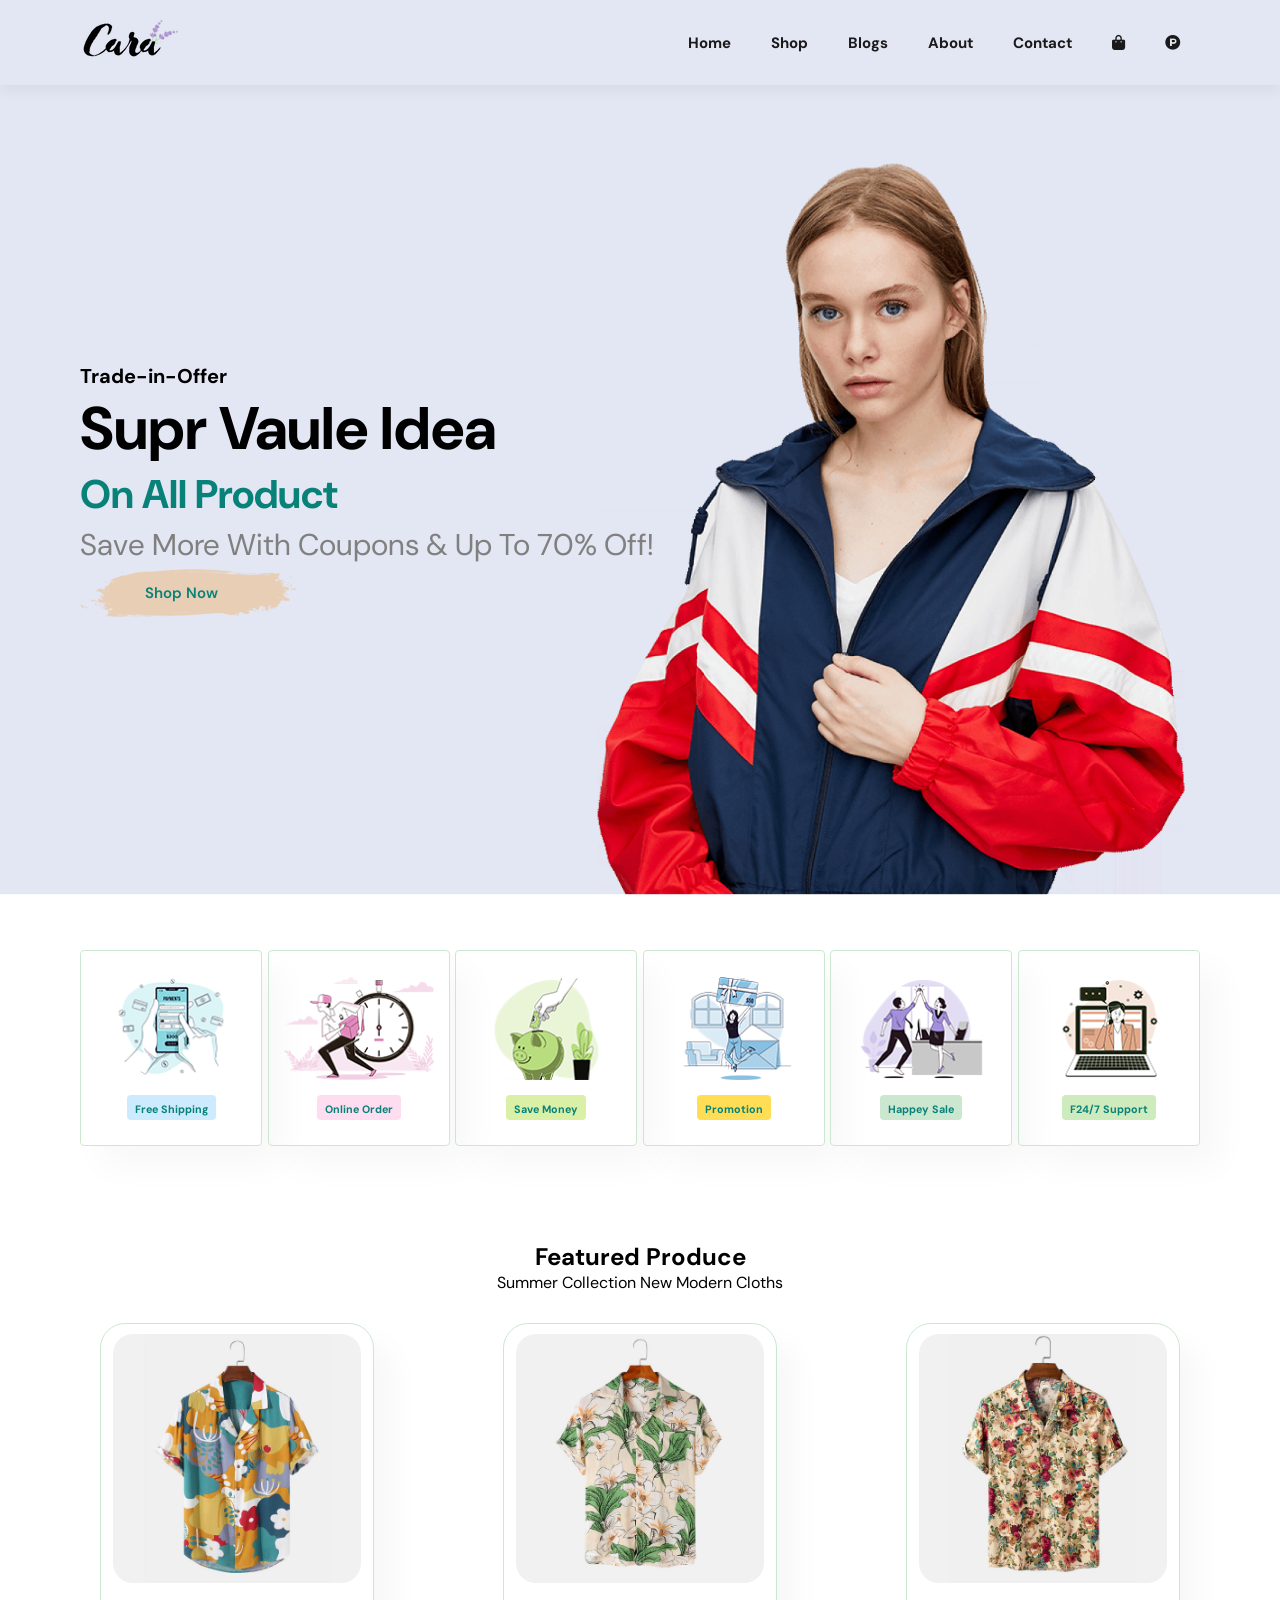
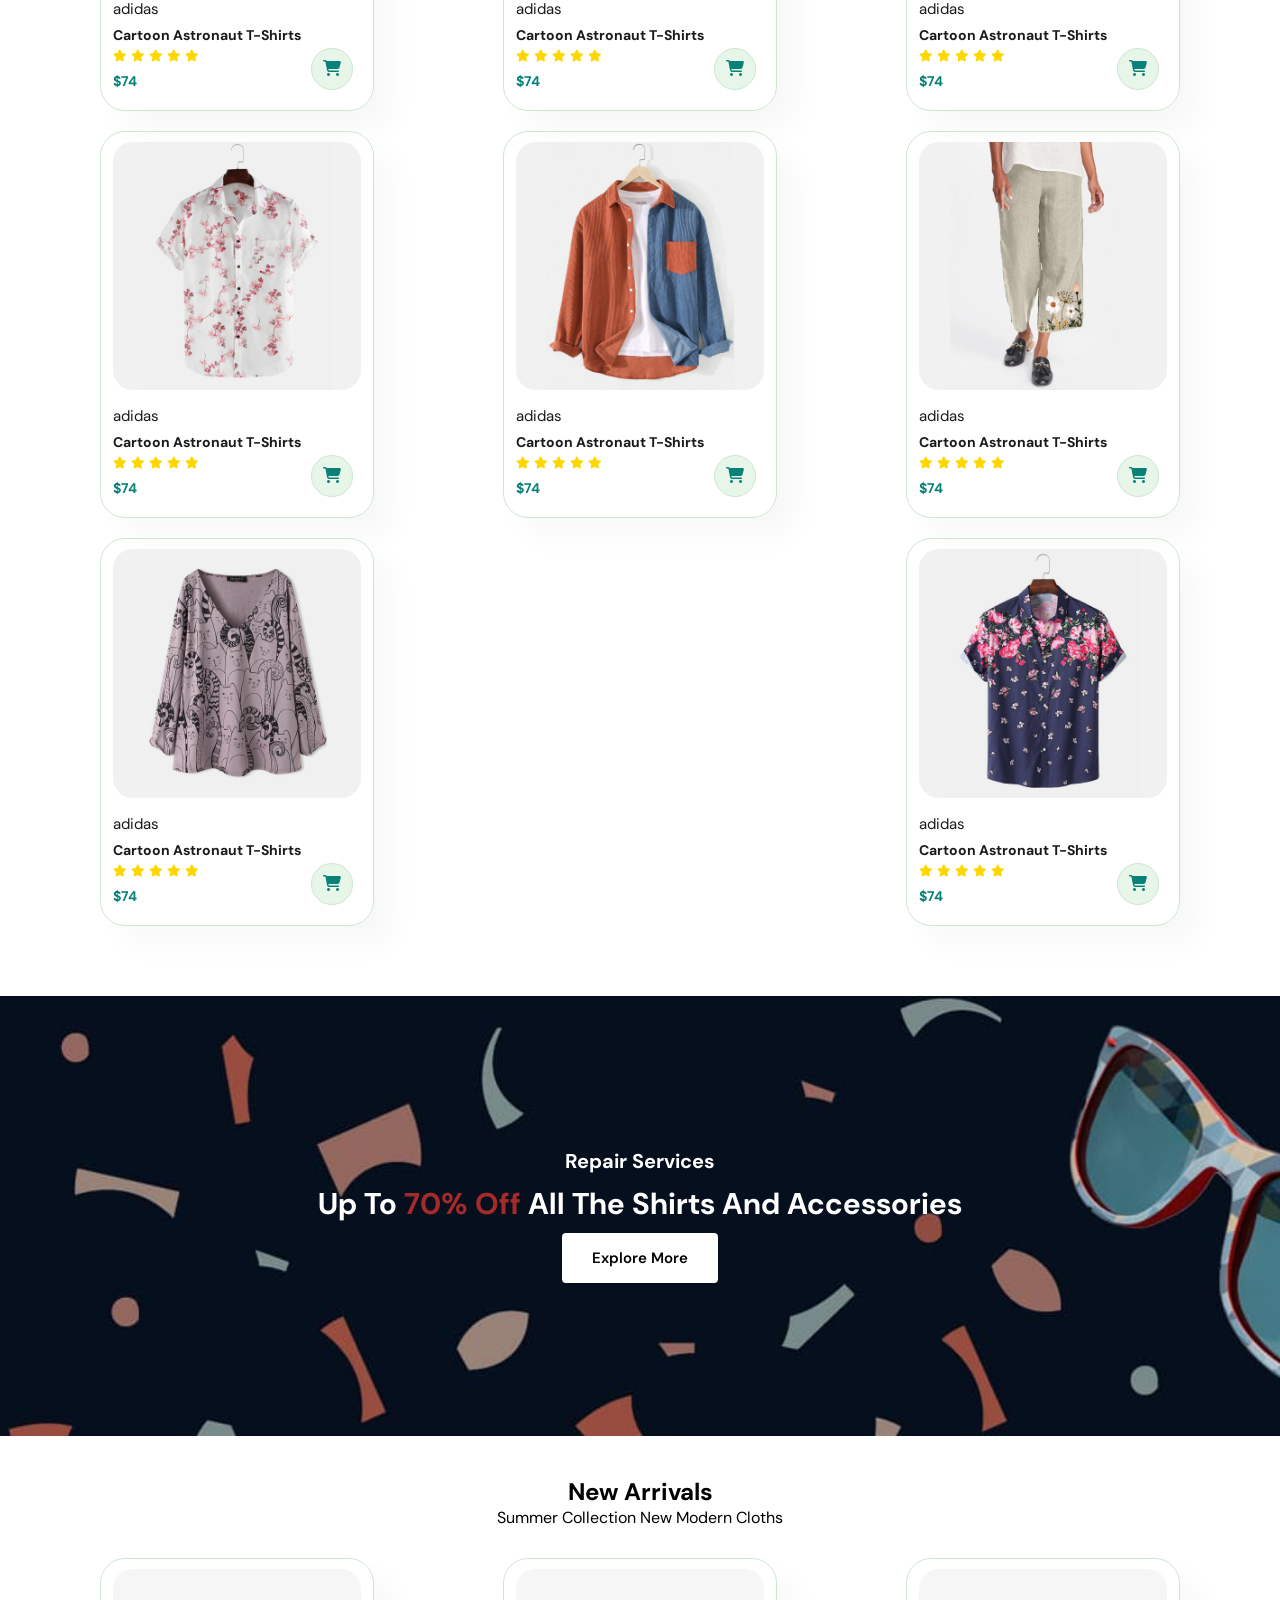
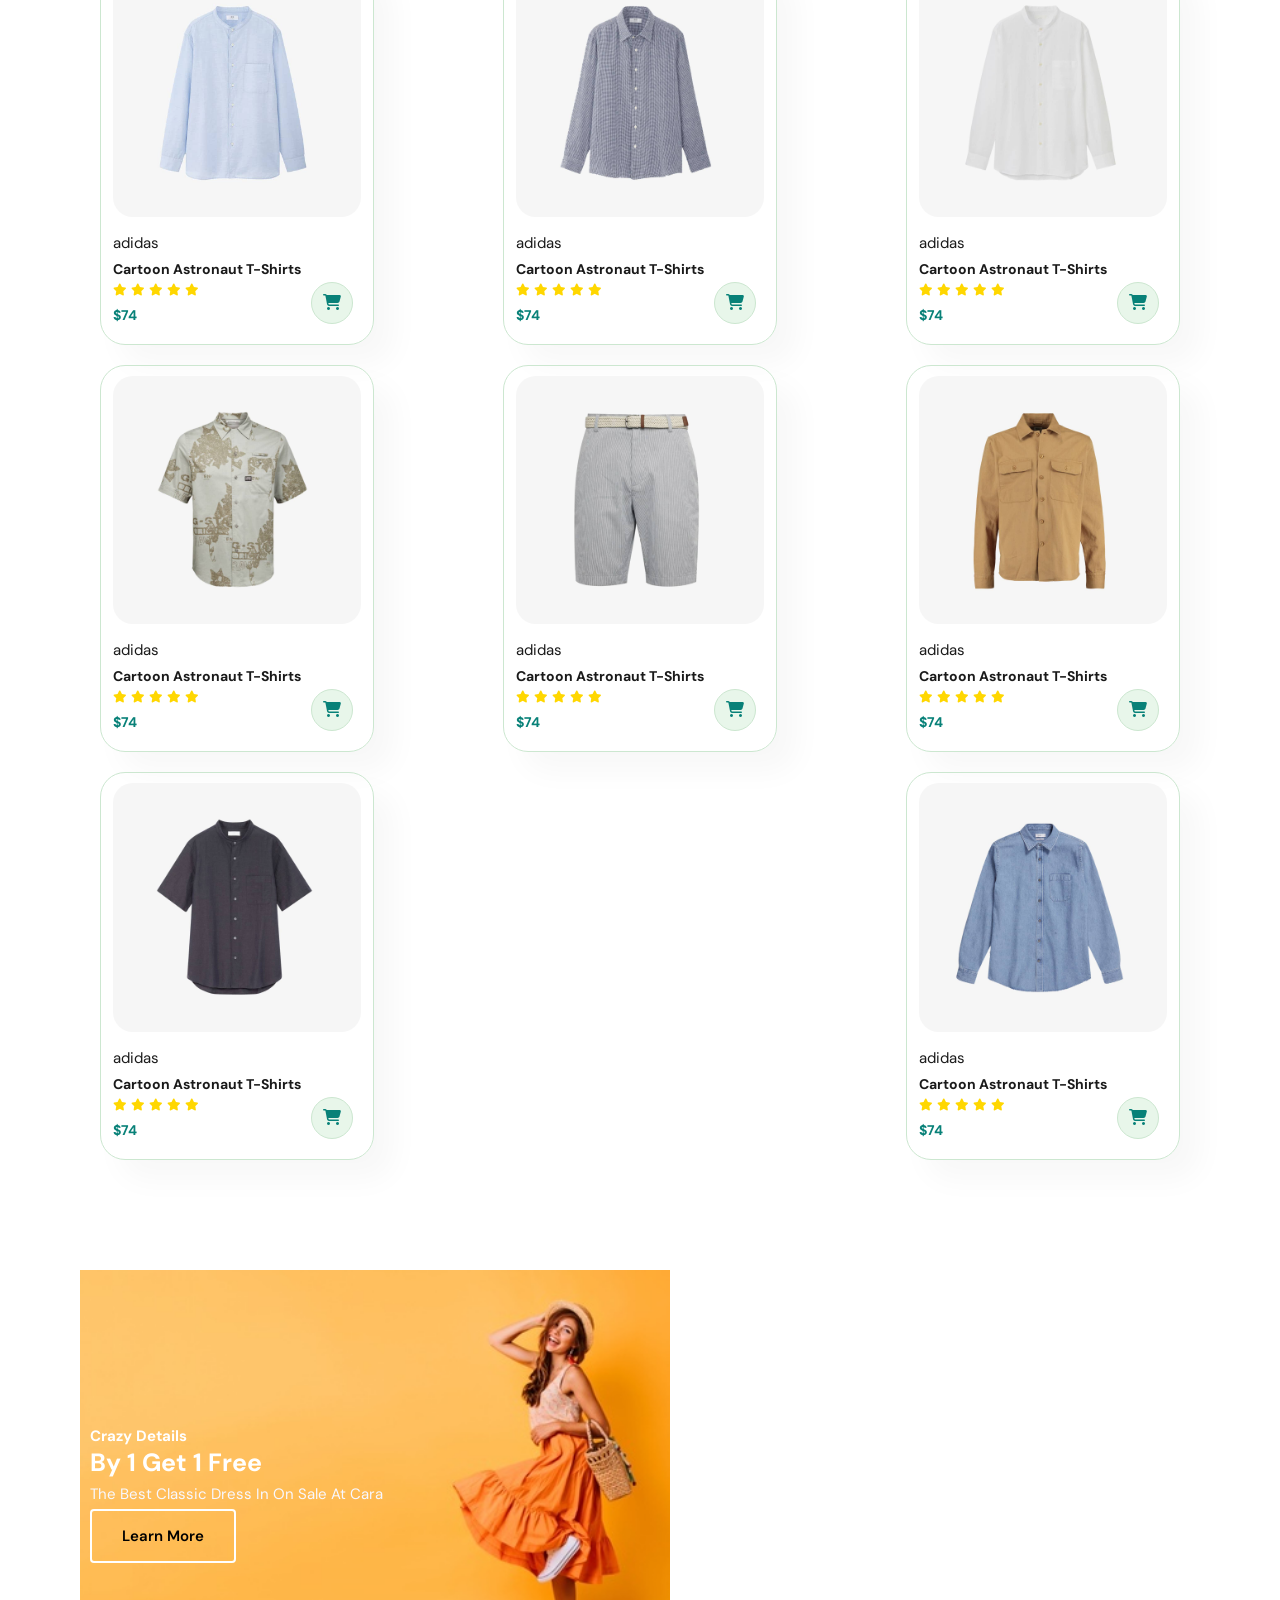
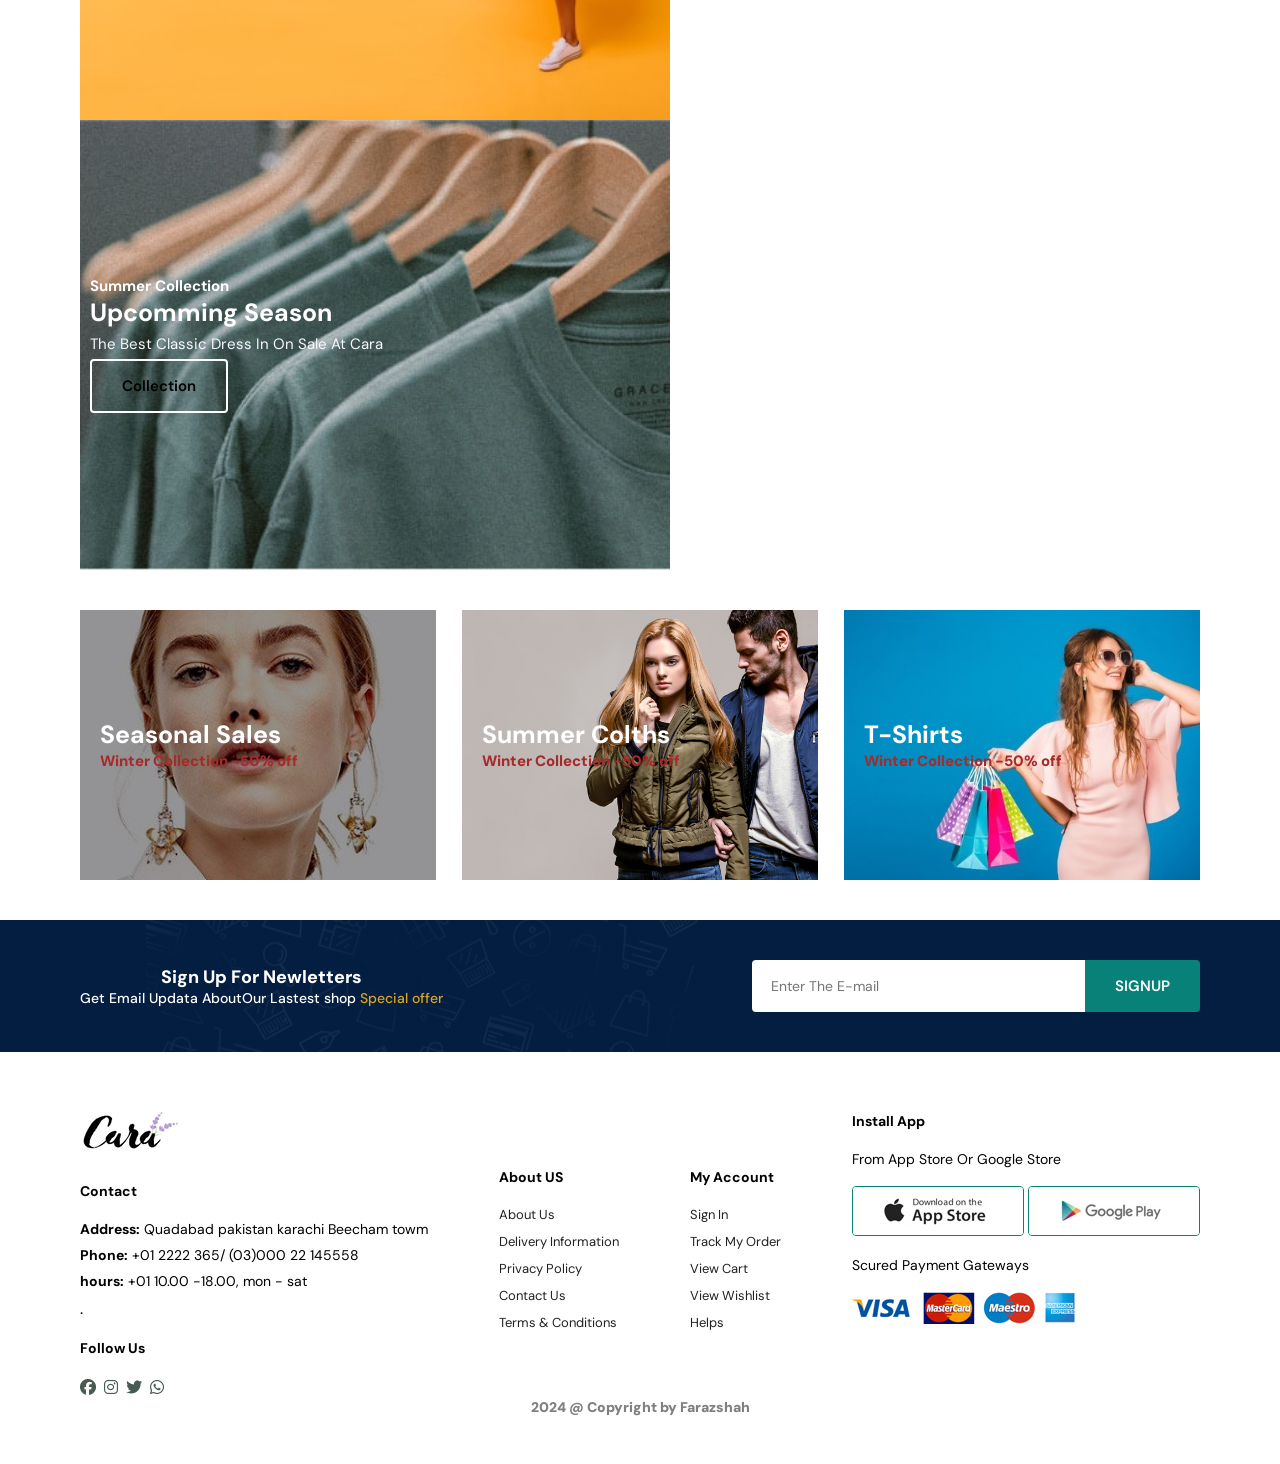
<file: index.html>
<!DOCTYPE html>
<html lang="en">
<head>
    <meta charset="UTF-8">
    <meta http-equiv="X-UA-Compatible" content="IE=edge">
    <meta name="viewport" content="width=device-width, initial-scale=1.0">
    <title>Ecommerce Website</title>
    <link rel="stylesheet" href="https://cdnjs.cloudflare.com/ajax/libs/font-awesome/6.4.0/css/all.min.css"
    integrity="sha512-iecdLmaskl7CVkqkXNQ/ZH/XLlvWZOJyj7Yy7tcenmpD1ypASozpmT/E0iPtmFIB46ZmdtAc9eNBvH0H/ZpiBw=="
    crossorigin="anonymous" referrerpolicy="no-referrer" />
    <link rel="stylesheet" href="style.css">
    <link rel="preconnect" href="https://fonts.googleapis.com">
<link rel="preconnect" href="https://fonts.gstatic.com" crossorigin>
<link href="https://fonts.googleapis.com/css2?family=DM+Sans:ital,opsz,wght@0,9..40,100..1000;1,9..40,100..1000&family=Poppins:ital,wght@0,100;0,200;0,300;0,400;0,500;0,600;0,700;0,800;0,900;1,100;1,200;1,300;1,400;1,500;1,600;1,700;1,800;1,900&display=swap" rel="stylesheet">
</head>
<body>
   
    <section class="header">
        <a href="#"><img src="img/logo.png" alt=""></a>
        <div>
            <ul  class="navbar">
                <li><a href="index.html">Home</a></li>
                <li><a href="shop.html">Shop</a></li>
                <li><a href="blog.html">Blogs</a></li>
                <li><a href="about.html">About</a></li>
                <li><a href="contact.html">Contact</a></li>
                <li><a href="wishlist.html"><i class="fa-solid fa-bag-shopping"></i></a></li>
                <li><a href="product.html"><i class="fa-brands fa-product-hunt"></i></a></li>
            </ul>
        </div>
    </section>



    <section class="hero">
        <div class="hero-part">
        <h4>Trade-in-Offer</h4>
        <h2>Supr Vaule Idea</h2>
        <h1>On All Product</h1>
        <p>Save More With Coupons & Up To 70% Off!</p>
        <button>Shop Now</button>
    </div>
    </section>

    <section class="feature section-p1">
        <div class="fe-box">
            <img src="img/features/f1.png" alt="">
            <h6>Free Shipping</h6>
        </div>
        <div class="fe-box">
            <img src="img/features/f2.png" alt="">
            <h6>Online Order</h6>
        </div>
        <div class="fe-box">
            <img src="img/features/f3.png" alt="">
            <h6>Save Money</h6>
        </div>
        <div class="fe-box">
            <img src="img/features/f4.png" alt="">
            <h6>Promotion</h6>
        </div>
        <div class="fe-box">
            <img src="img/features/f5.png" alt="">
            <h6>Happey Sale</h6>
        </div>
      
        <div class="fe-box">
            <img src="img/features/f6.png" alt="">
            <h6>F24/7 Support</h6>
        </div>
    </section>

    <section class="product-container section-p1">
        <h2>Featured Produce</h2>
        <p>Summer Collection  New Modern Cloths</p>
        <div class="product-cart-contanier">
            <div class="product-cart">
                <img src="img/products/f1.jpg" alt="">
                <div class="cart-des">
                    <span>adidas</span>
                    <h5>Cartoon Astronaut T-Shirts</h5>
                    <div class="cart-star">
                        <i class="fa-sharp-duotone fa-solid fa-star"></i>
                        <i class="fa-sharp-duotone fa-solid fa-star"></i>
                        <i class="fa-sharp-duotone fa-solid fa-star"></i>
                        <i class="fa-sharp-duotone fa-solid fa-star"></i>
                        <i class="fa-sharp-duotone fa-solid fa-star"></i>
                    </div>
                    <h4>$74</h4>
                </div>
                <a href="#" id="cart"><i class="fa-solid fa-cart-shopping "></i></i></i></a>
            </div>
        
     
            <div class="product-cart">
                <img src="img/products/f2.jpg" alt="">
                <div class="cart-des">
                    <span>adidas</span>
                    <h5>Cartoon Astronaut T-Shirts</h5>
                    <div class="cart-star">
                        <i class="fa-sharp-duotone fa-solid fa-star"></i>
                        <i class="fa-sharp-duotone fa-solid fa-star"></i>
                        <i class="fa-sharp-duotone fa-solid fa-star"></i>
                        <i class="fa-sharp-duotone fa-solid fa-star"></i>
                        <i class="fa-sharp-duotone fa-solid fa-star"></i>
                    </div>
                    <h4>$74</h4>
                </div>
                <a href="#" id="cart"><i class="fa-solid fa-cart-shopping "></i></i></i></a>
            </div>

            <div class="product-cart">
                <img src="img/products/f3.jpg" alt="">
                <div class="cart-des">
                    <span>adidas</span>
                    <h5>Cartoon Astronaut T-Shirts</h5>
                    <div class="cart-star">
                        <i class="fa-sharp-duotone fa-solid fa-star"></i>
                        <i class="fa-sharp-duotone fa-solid fa-star"></i>
                        <i class="fa-sharp-duotone fa-solid fa-star"></i>
                        <i class="fa-sharp-duotone fa-solid fa-star"></i>
                        <i class="fa-sharp-duotone fa-solid fa-star"></i>
                    </div>
                    <h4>$74</h4>
                </div>
                <a href="#" id="cart"><i class="fa-solid fa-cart-shopping "></i></i></i></a>
            </div>


      
            <div class="product-cart">
                <img src="img/products/f4.jpg" alt="">
                <div class="cart-des">
                    <span>adidas</span>
                    <h5>Cartoon Astronaut T-Shirts</h5>
                    <div class="cart-star">
                        <i class="fa-sharp-duotone fa-solid fa-star"></i>
                        <i class="fa-sharp-duotone fa-solid fa-star"></i>
                        <i class="fa-sharp-duotone fa-solid fa-star"></i>
                        <i class="fa-sharp-duotone fa-solid fa-star"></i>
                        <i class="fa-sharp-duotone fa-solid fa-star"></i>
                    </div>
                    <h4>$74</h4>
                </div>
                <a href="#" id="cart"><i class="fa-solid fa-cart-shopping "></i></i></i></a>
            </div>


      
            <div class="product-cart">
                <img src="img/products/f6.jpg" alt="">
                <div class="cart-des">
                    <span>adidas</span>
                    <h5>Cartoon Astronaut T-Shirts</h5>
                    <div class="cart-star">
                        <i class="fa-sharp-duotone fa-solid fa-star"></i>
                        <i class="fa-sharp-duotone fa-solid fa-star"></i>
                        <i class="fa-sharp-duotone fa-solid fa-star"></i>
                        <i class="fa-sharp-duotone fa-solid fa-star"></i>
                        <i class="fa-sharp-duotone fa-solid fa-star"></i>
                    </div>
                    <h4>$74</h4>
                </div>
                <a href="#" id="cart"><i class="fa-solid fa-cart-shopping "></i></i></i></a>
            </div>


      
            <div class="product-cart">
                <img src="img/products/f7.jpg" alt="">
                <div class="cart-des">
                    <span>adidas</span>
                    <h5>Cartoon Astronaut T-Shirts</h5>
                    <div class="cart-star">
                        <i class="fa-sharp-duotone fa-solid fa-star"></i>
                        <i class="fa-sharp-duotone fa-solid fa-star"></i>
                        <i class="fa-sharp-duotone fa-solid fa-star"></i>
                        <i class="fa-sharp-duotone fa-solid fa-star"></i>
                        <i class="fa-sharp-duotone fa-solid fa-star"></i>
                    </div>
                    <h4>$74</h4>
                </div>
                <a href="#" id="cart"><i class="fa-solid fa-cart-shopping "></i></i></i></a>
            </div>


  
            <div class="product-cart">
                <img src="img/products/f8.jpg" alt="">
                <div class="cart-des">
                    <span>adidas</span>
                    <h5>Cartoon Astronaut T-Shirts</h5>
                    <div class="cart-star">
                        <i class="fa-sharp-duotone fa-solid fa-star"></i>
                        <i class="fa-sharp-duotone fa-solid fa-star"></i>
                        <i class="fa-sharp-duotone fa-solid fa-star"></i>
                        <i class="fa-sharp-duotone fa-solid fa-star"></i>
                        <i class="fa-sharp-duotone fa-solid fa-star"></i>
                    </div>
                    <h4>$74</h4>
                </div>
                <a href="#" id="cart"><i class="fa-solid fa-cart-shopping "></i></i></i></a>
            </div>


      
            <div class="product-cart">
                <img src="img/products/f5.jpg" alt="">
                <div class="cart-des">
                    <span>adidas</span>
                    <h5>Cartoon Astronaut T-Shirts</h5>
                    <div class="cart-star">
                        <i class="fa-sharp-duotone fa-solid fa-star"></i>
                        <i class="fa-sharp-duotone fa-solid fa-star"></i>
                        <i class="fa-sharp-duotone fa-solid fa-star"></i>
                        <i class="fa-sharp-duotone fa-solid fa-star"></i>
                        <i class="fa-sharp-duotone fa-solid fa-star"></i>
                    </div>
                    <h4>$74</h4>
                </div>
                <a href="#" id="cart"><i class="fa-solid fa-cart-shopping "></i></i></i></a>
            </div>
       
    </div>
</div>
    </section>

    <section class="banner section-m1">
        <h4>Repair Services</h4>
        <h2>Up To <span>70% Off</span> All The Shirts And Accessories</h2>
        <button>Explore More</button>
    </section>

    <section class="product-container section-p1">
            <h2>New Arrivals</h2>
            <p>Summer Collection  New Modern Cloths</p>
            <div class="product-cart-contanier">
                <div class="product-cart">
                    <img src="img/products/n1.jpg" alt="">
                    <div class="cart-des">
                        <span>adidas</span>
                        <h5>Cartoon Astronaut T-Shirts</h5>
                        <div class="cart-star">
                            <i class="fa-sharp-duotone fa-solid fa-star"></i>
                            <i class="fa-sharp-duotone fa-solid fa-star"></i>
                            <i class="fa-sharp-duotone fa-solid fa-star"></i>
                            <i class="fa-sharp-duotone fa-solid fa-star"></i>
                            <i class="fa-sharp-duotone fa-solid fa-star"></i>
                        </div>
                        <h4>$74</h4>
                    </div>
                    <a href="#" id="cart"><i class="fa-solid fa-cart-shopping "></i></i></i></a>
                </div>
            
         
                <div class="product-cart">
                    <img src="img/products/n2.jpg" alt="">
                    <div class="cart-des">
                        <span>adidas</span>
                        <h5>Cartoon Astronaut T-Shirts</h5>
                        <div class="cart-star">
                            <i class="fa-sharp-duotone fa-solid fa-star"></i>
                            <i class="fa-sharp-duotone fa-solid fa-star"></i>
                            <i class="fa-sharp-duotone fa-solid fa-star"></i>
                            <i class="fa-sharp-duotone fa-solid fa-star"></i>
                            <i class="fa-sharp-duotone fa-solid fa-star"></i>
                        </div>
                        <h4>$74</h4>
                    </div>
                    <a href="#" id="cart"><i class="fa-solid fa-cart-shopping "></i></i></i></a>
                </div>
    
                <div class="product-cart">
                    <img src="img/products/n3.jpg" alt="">
                    <div class="cart-des">
                        <span>adidas</span>
                        <h5>Cartoon Astronaut T-Shirts</h5>
                        <div class="cart-star">
                            <i class="fa-sharp-duotone fa-solid fa-star"></i>
                            <i class="fa-sharp-duotone fa-solid fa-star"></i>
                            <i class="fa-sharp-duotone fa-solid fa-star"></i>
                            <i class="fa-sharp-duotone fa-solid fa-star"></i>
                            <i class="fa-sharp-duotone fa-solid fa-star"></i>
                        </div>
                        <h4>$74</h4>
                    </div>
                    <a href="#" id="cart"><i class="fa-solid fa-cart-shopping "></i></i></i></a>
                </div>
    
    
          
                <div class="product-cart">
                    <img src="img/products/n4.jpg" alt="">
                    <div class="cart-des">
                        <span>adidas</span>
                        <h5>Cartoon Astronaut T-Shirts</h5>
                        <div class="cart-star">
                            <i class="fa-sharp-duotone fa-solid fa-star"></i>
                            <i class="fa-sharp-duotone fa-solid fa-star"></i>
                            <i class="fa-sharp-duotone fa-solid fa-star"></i>
                            <i class="fa-sharp-duotone fa-solid fa-star"></i>
                            <i class="fa-sharp-duotone fa-solid fa-star"></i>
                        </div>
                        <h4>$74</h4>
                    </div>
                    <a href="#" id="cart"><i class="fa-solid fa-cart-shopping "></i></i></i></a>
                </div>
    
    
          
                <div class="product-cart">
                    <img src="img/products/n6.jpg" alt="">
                    <div class="cart-des">
                        <span>adidas</span>
                        <h5>Cartoon Astronaut T-Shirts</h5>
                        <div class="cart-star">
                            <i class="fa-sharp-duotone fa-solid fa-star"></i>
                            <i class="fa-sharp-duotone fa-solid fa-star"></i>
                            <i class="fa-sharp-duotone fa-solid fa-star"></i>
                            <i class="fa-sharp-duotone fa-solid fa-star"></i>
                            <i class="fa-sharp-duotone fa-solid fa-star"></i>
                        </div>
                        <h4>$74</h4>
                    </div>
                    <a href="#" id="cart"><i class="fa-solid fa-cart-shopping "></i></i></i></a>
                </div>
    
    
          
                <div class="product-cart">
                    <img src="img/products/n7.jpg" alt="">
                    <div class="cart-des">
                        <span>adidas</span>
                        <h5>Cartoon Astronaut T-Shirts</h5>
                        <div class="cart-star">
                            <i class="fa-sharp-duotone fa-solid fa-star"></i>
                            <i class="fa-sharp-duotone fa-solid fa-star"></i>
                            <i class="fa-sharp-duotone fa-solid fa-star"></i>
                            <i class="fa-sharp-duotone fa-solid fa-star"></i>
                            <i class="fa-sharp-duotone fa-solid fa-star"></i>
                        </div>
                        <h4>$74</h4>
                    </div>
                    <a href="#" id="cart"><i class="fa-solid fa-cart-shopping "></i></i></i></a>
                </div>
    
    
      
                <div class="product-cart">
                    <img src="img/products/n8.jpg" alt="">
                    <div class="cart-des">
                        <span>adidas</span>
                        <h5>Cartoon Astronaut T-Shirts</h5>
                        <div class="cart-star">
                            <i class="fa-sharp-duotone fa-solid fa-star"></i>
                            <i class="fa-sharp-duotone fa-solid fa-star"></i>
                            <i class="fa-sharp-duotone fa-solid fa-star"></i>
                            <i class="fa-sharp-duotone fa-solid fa-star"></i>
                            <i class="fa-sharp-duotone fa-solid fa-star"></i>
                        </div>
                        <h4>$74</h4>
                    </div>
                    <a href="#" id="cart"><i class="fa-solid fa-cart-shopping "></i></i></i></a>
                </div>
    
    
          
                <div class="product-cart">
                    <img src="img/products/n5.jpg" alt="">
                    <div class="cart-des">
                        <span>adidas</span>
                        <h5>Cartoon Astronaut T-Shirts</h5>
                        <div class="cart-star">
                            <i class="fa-sharp-duotone fa-solid fa-star"></i>
                            <i class="fa-sharp-duotone fa-solid fa-star"></i>
                            <i class="fa-sharp-duotone fa-solid fa-star"></i>
                            <i class="fa-sharp-duotone fa-solid fa-star"></i>
                            <i class="fa-sharp-duotone fa-solid fa-star"></i>
                        </div>
                        <h4>$74</h4>
                    </div>
                    <a href="#" id="cart"><i class="fa-solid fa-cart-shopping "></i></i></i></a>
                </div>
           
        </div>
    </div>
    </section>

    <section class="sm-banner section-p1" >
        <div class="banner-box">
            <h4>Crazy Details</h4>
            <h2>By 1 Get 1 Free</h2>
            <span>The Best Classic  Dress In On Sale At Cara</span>
            <button>Learn More</button>
        </div>

        <div class="banner-box  banner-box2">
            <h4>Summer Collection</h4>
            <h2>Upcomming Season</h2>
            <span>The Best Classic  Dress In On Sale At Cara</span>
            <button>Collection</button>

        </div>
    </section>

    <section class="banner3" >
        <div class="banner-box">
            <h2>Seasonal Sales</h2>
            <h3>Winter Collection -50% off</h3>
        </div>
        <div class="banner-box banner-box2">
            <h2>Summer Colths</h2>
            <h3>Winter Collection -50% off</h3>
        </div>
        <div class="banner-box banner-box3">
            <h2>T-Shirts</h2>
            <h3>Winter Collection -50% off</h3>
        </div>
    </section>

    <section class="newsletter section-p1">
        <div class="newstext">
            <h4>Sign Up For Newletters</h4>
            <p>Get Email Updata AboutOur Lastest shop <span>Special offer</span></p>
        </div>
        <div class="sign">
            <input type="text" placeholder="Enter The E-mail">
            <button>SIGNUP</button>
        </div>
    </section>


    <footer class="section-p1">
        <div class="col">
            <img class="logo" src="img/logo.png" alt="">
            <h4>Contact</h4>
            <p><strong>Address:</strong> Quadabad pakistan karachi Beecham towm</p>
            <p><strong>Phone:</strong> +01 2222 365/ (03)000 22 145558</p>
            <p><strong>hours:</strong> +01  10.00 -18.00, mon - sat</p>.
            <div class="follow">
                <h4>Follow Us</h4>
                <div class="icon">
                    <i class="fa-brands fa-facebook"></i>
                    <i class="fa-brands fa-instagram"></i>
                    <i class="fa-brands fa-twitter"></i>
                    <i class="fa-brands fa-whatsapp"></i>
                </div>
            </div>
        </div>

        <div class="col">
            <h4>About US</h4>
        <a href="#">About Us</a>
        <a href="#">Delivery Information</a>
        <a href="#">Privacy Policy</a>
        <a href="#">Contact Us</a>
        <a href="#">Terms & Conditions</a>
        </div>

        <div class="col">
            <h4>My Account</h4>
        <a href="#">Sign In</a>
        <a href="#">Track My Order</a>
        <a href="#">View Cart</a>
        <a href="#">View Wishlist</a>
        <a href="#">Helps</a>
        </div>

        <div class="col-install">
            <h4>Install App</h4>
            <p>From App Store Or Google Store</p>
            <div class="row">
                <img src="img/pay/app.jpg" alt="">
                <img src="img/pay/play.jpg" alt="">
            </div>
            <p>Scured Payment Gateways</p>
            <img src="img/pay/pay.png" alt="">

        </div>
        <div class="copyright">
            <p>2024 @ Copyright by Farazshah</p>
        </div>
       
    </footer>

</body>
</html>
</file>
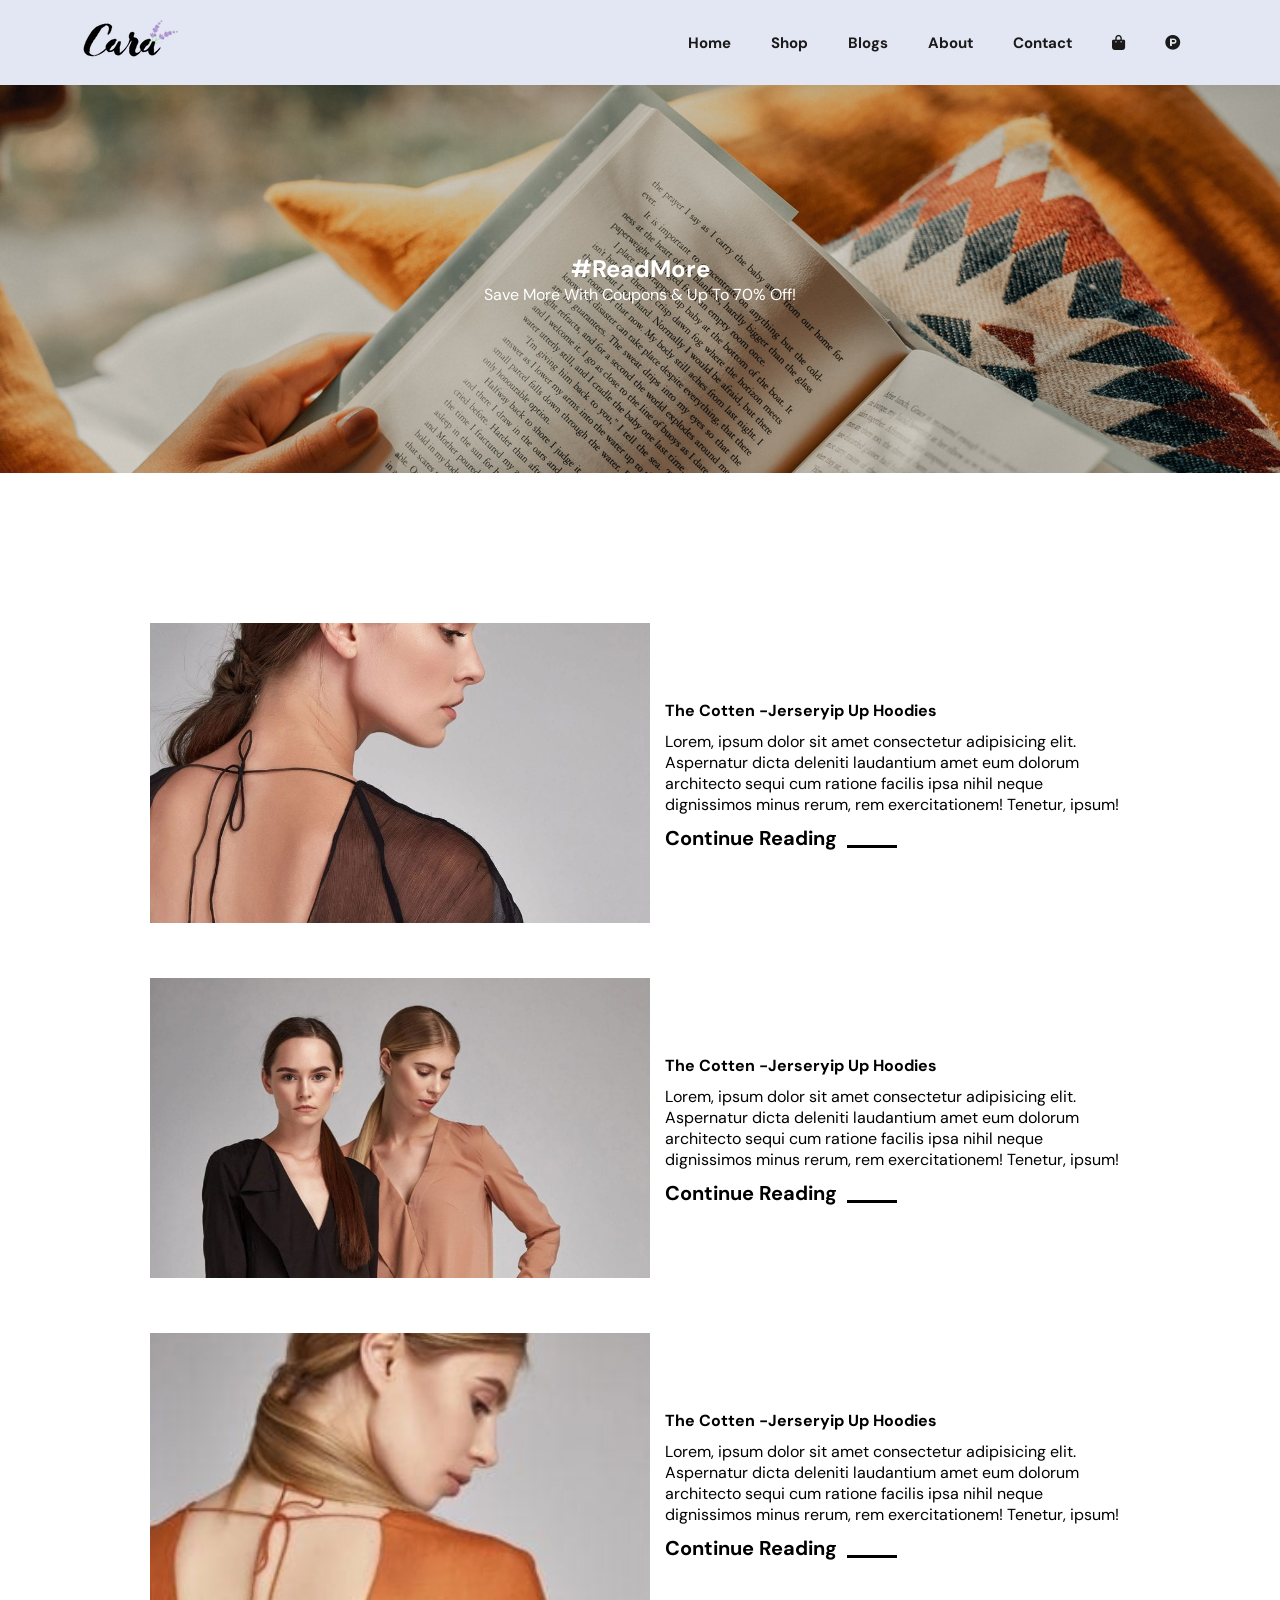
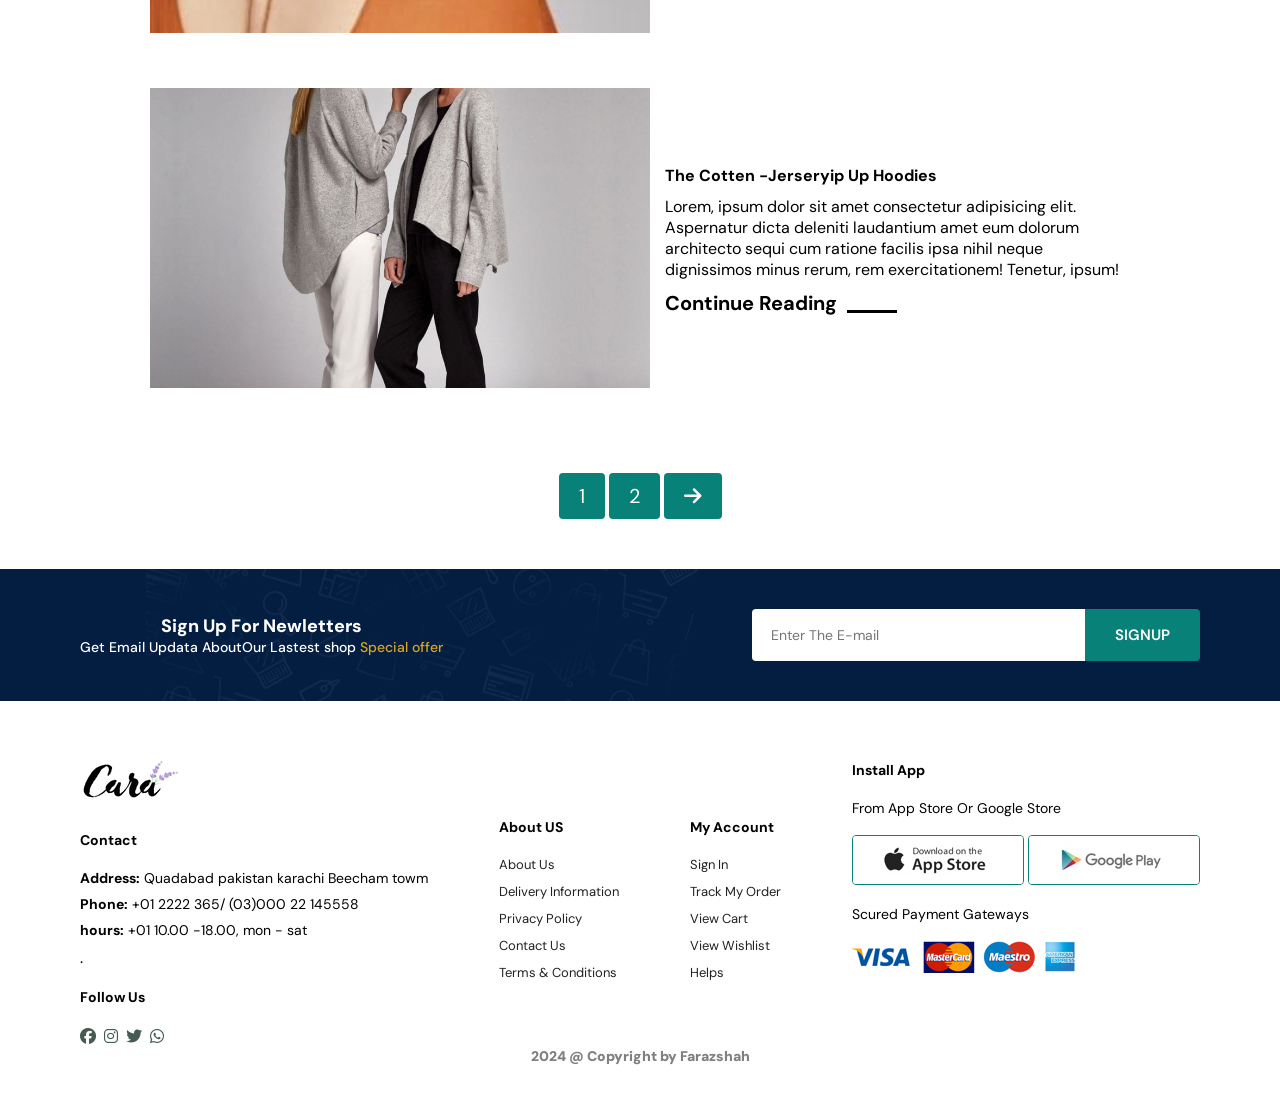
<file: blog.html>
<!DOCTYPE html>
<html lang="en">
<head>
    <meta charset="UTF-8">
    <meta http-equiv="X-UA-Compatible" content="IE=edge">
    <meta name="viewport" content="width=device-width, initial-scale=1.0">
    <title>Ecommerce Website</title>
    <link rel="stylesheet" href="https://cdnjs.cloudflare.com/ajax/libs/font-awesome/6.4.0/css/all.min.css"
    integrity="sha512-iecdLmaskl7CVkqkXNQ/ZH/XLlvWZOJyj7Yy7tcenmpD1ypASozpmT/E0iPtmFIB46ZmdtAc9eNBvH0H/ZpiBw=="
    crossorigin="anonymous" referrerpolicy="no-referrer" />
    <link rel="stylesheet" href="style.css">
    <link rel="preconnect" href="https://fonts.googleapis.com">
<link rel="preconnect" href="https://fonts.gstatic.com" crossorigin>
<link href="https://fonts.googleapis.com/css2?family=DM+Sans:ital,opsz,wght@0,9..40,100..1000;1,9..40,100..1000&family=Poppins:ital,wght@0,100;0,200;0,300;0,400;0,500;0,600;0,700;0,800;0,900;1,100;1,200;1,300;1,400;1,500;1,600;1,700;1,800;1,900&display=swap" rel="stylesheet">
</head>
<body>


    <section class="header">
        <a href="#"><img src="img/logo.png" alt=""></a>
        <div>
            <ul  class="navbar">
                <li><a href="index.html">Home</a></li>
                <li><a href="shop.html">Shop</a></li>
                <li><a href="blog.html">Blogs</a></li>
                <li><a href="about.html">About</a></li>
                <li><a href="contact.html">Contact</a></li>
                <li><a href="wishlist.html"><i class="fa-solid fa-bag-shopping"></i></a></li>
                <li><a href="product.html"><i class="fa-brands fa-product-hunt"></i></a></li>
            </ul>
        </div>
    </section>



    <section class="blog-hero">
        <div class="blog-hero-part">
        <h2>#ReadMore</h2>
        <p>Save More With Coupons & Up To 70% Off!</p>
    </div>
    </section>

  
<section class="blog" >
    <div class="blog-box">
        <div class="blog-img">
            <img src="img/blog/b1.jpg" alt="">
        </div>
        <div class="blog-details">
            <h4>The Cotten -Jerseryip Up Hoodies</h4>
            <p>Lorem, ipsum dolor sit amet consectetur adipisicing elit. Aspernatur dicta deleniti laudantium amet eum dolorum architecto sequi cum ratione facilis ipsa nihil neque dignissimos minus rerum, rem exercitationem! Tenetur, ipsum!</p>
            <a href="#">Continue Reading </a>
        </div>
        
    </div>

    <div class="blog-box">
        <div class="blog-img">
            <img src="img/blog/b2.jpg" alt="">
        </div>
        <div class="blog-details">
            <h4>The Cotten -Jerseryip Up Hoodies</h4>
            <p>Lorem, ipsum dolor sit amet consectetur adipisicing elit. Aspernatur dicta deleniti laudantium amet eum dolorum architecto sequi cum ratione facilis ipsa nihil neque dignissimos minus rerum, rem exercitationem! Tenetur, ipsum!</p>
            <a href="#">Continue Reading </a>
        </div>
        
    </div>

    <div class="blog-box">
        <div class="blog-img">
            <img src="img/blog/b7.jpg" alt="">
        </div>
        <div class="blog-details">
            <h4>The Cotten -Jerseryip Up Hoodies</h4>
            <p>Lorem, ipsum dolor sit amet consectetur adipisicing elit. Aspernatur dicta deleniti laudantium amet eum dolorum architecto sequi cum ratione facilis ipsa nihil neque dignissimos minus rerum, rem exercitationem! Tenetur, ipsum!</p>
            <a href="#">Continue Reading </a>
        </div>
        
    </div>

    <div class="blog-box">
        <div class="blog-img">
            <img src="img/blog/b4.jpg" alt="">
        </div>
        <div class="blog-details">
            <h4>The Cotten -Jerseryip Up Hoodies</h4>
            <p>Lorem, ipsum dolor sit amet consectetur adipisicing elit. Aspernatur dicta deleniti laudantium amet eum dolorum architecto sequi cum ratione facilis ipsa nihil neque dignissimos minus rerum, rem exercitationem! Tenetur, ipsum!</p>
            <a href="#">Continue Reading </a>
        </div>
        
    </div>
</section>


   


    <section class="shop-pagination  section-p1">
        <a href="#">1</a>
        <a href="#">2</a>
        <a href="#"><i class="fa-solid fa-arrow-right"></i></a>
    </section>

    <section class="newsletter section-p1">
        <div class="newstext">
            <h4>Sign Up For Newletters</h4>
            <p>Get Email Updata AboutOur Lastest shop <span>Special offer</span></p>
        </div>
        <div class="sign">
            <input type="text" placeholder="Enter The E-mail">
            <button>SIGNUP</button>
        </div>
    </section>


    <footer class="section-p1">
        <div class="col">
            <img class="logo" src="img/logo.png" alt="">
            <h4>Contact</h4>
            <p><strong>Address:</strong> Quadabad pakistan karachi Beecham towm</p>
            <p><strong>Phone:</strong> +01 2222 365/ (03)000 22 145558</p>
            <p><strong>hours:</strong> +01  10.00 -18.00, mon - sat</p>.
            <div class="follow">
                <h4>Follow Us</h4>
                <div class="icon">
                    <i class="fa-brands fa-facebook"></i>
                    <i class="fa-brands fa-instagram"></i>
                    <i class="fa-brands fa-twitter"></i>
                    <i class="fa-brands fa-whatsapp"></i>
                </div>
            </div>
        </div>

        <div class="col">
            <h4>About US</h4>
        <a href="#">About Us</a>
        <a href="#">Delivery Information</a>
        <a href="#">Privacy Policy</a>
        <a href="#">Contact Us</a>
        <a href="#">Terms & Conditions</a>
        </div>

        <div class="col">
            <h4>My Account</h4>
        <a href="#">Sign In</a>
        <a href="#">Track My Order</a>
        <a href="#">View Cart</a>
        <a href="#">View Wishlist</a>
        <a href="#">Helps</a>
        </div>

        <div class="col-install">
            <h4>Install App</h4>
            <p>From App Store Or Google Store</p>
            <div class="row">
                <img src="img/pay/app.jpg" alt="">
                <img src="img/pay/play.jpg" alt="">
            </div>
            <p>Scured Payment Gateways</p>
            <img src="img/pay/pay.png" alt="">

        </div>
        <div class="copyright">
            <p>2024 @ Copyright by Farazshah</p>
        </div>
       
    </footer>

</body>
</html>
</file>
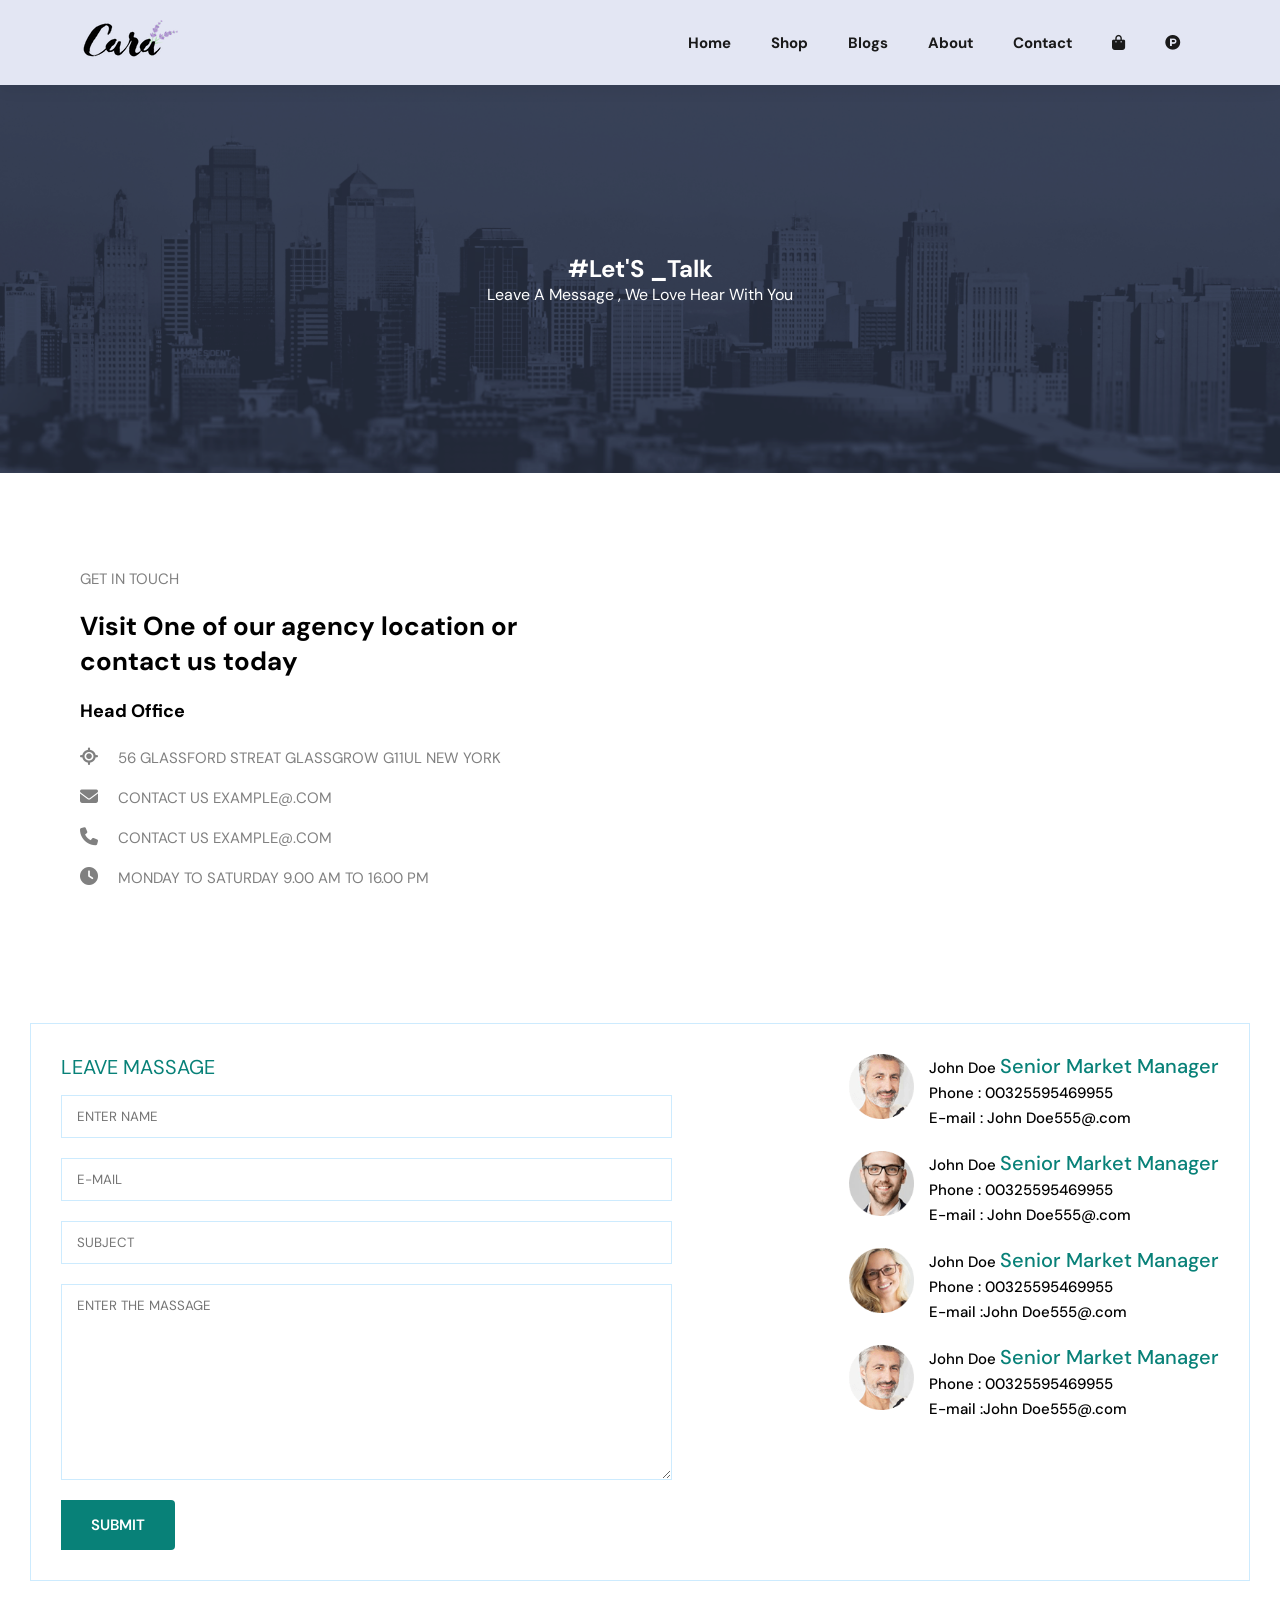
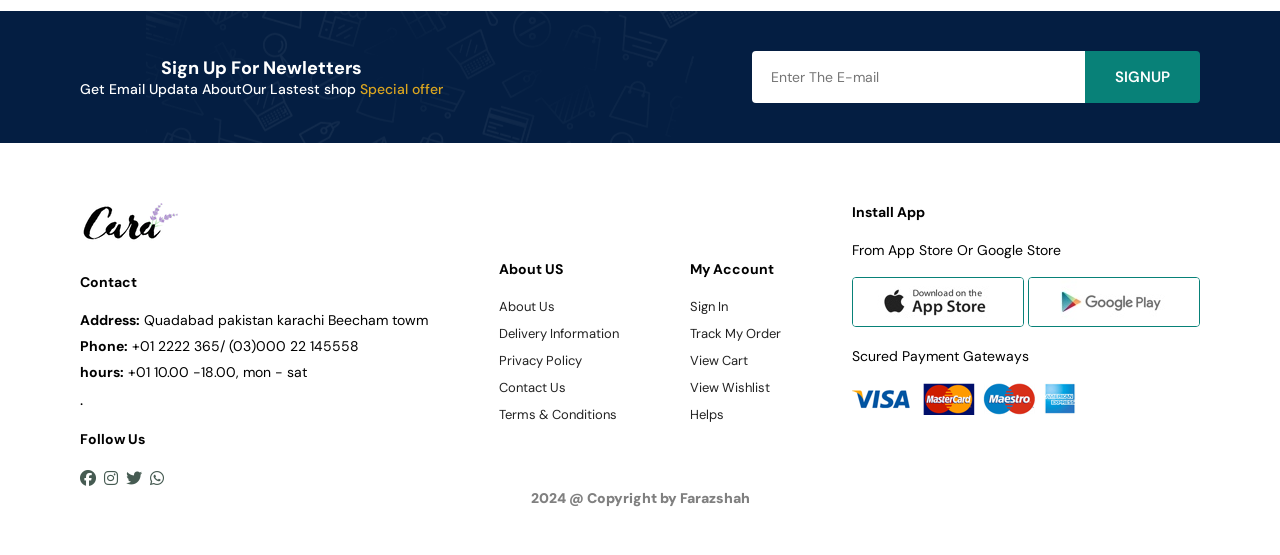
<file: contact.html>
<!DOCTYPE html>
<html lang="en">
<head>
    <meta charset="UTF-8">
    <meta http-equiv="X-UA-Compatible" content="IE=edge">
    <meta name="viewport" content="width=device-width, initial-scale=1.0">
    <title>Ecommerce Website</title>
    <link rel="stylesheet" href="https://cdnjs.cloudflare.com/ajax/libs/font-awesome/6.4.0/css/all.min.css"
    integrity="sha512-iecdLmaskl7CVkqkXNQ/ZH/XLlvWZOJyj7Yy7tcenmpD1ypASozpmT/E0iPtmFIB46ZmdtAc9eNBvH0H/ZpiBw=="
    crossorigin="anonymous" referrerpolicy="no-referrer" />
    <link rel="stylesheet" href="style.css">
    <link rel="preconnect" href="https://fonts.googleapis.com">
<link rel="preconnect" href="https://fonts.gstatic.com" crossorigin>
<link href="https://fonts.googleapis.com/css2?family=DM+Sans:ital,opsz,wght@0,9..40,100..1000;1,9..40,100..1000&family=Poppins:ital,wght@0,100;0,200;0,300;0,400;0,500;0,600;0,700;0,800;0,900;1,100;1,200;1,300;1,400;1,500;1,600;1,700;1,800;1,900&display=swap" rel="stylesheet">
</head>
<body>
   
    <section class="header">
        <a href="#"><img src="img/logo.png" alt=""></a>
        <div>
            <ul  class="navbar">
                <li><a href="index.html">Home</a></li>
                <li><a href="shop.html">Shop</a></li>
                <li><a href="blog.html">Blogs</a></li>
                <li><a href="about.html">About</a></li>
                <li><a href="contact.html">Contact</a></li>
                <li><a href="wishlist.html"><i class="fa-solid fa-bag-shopping"></i></a></li>
                <li><a href="product.html"><i class="fa-brands fa-product-hunt"></i></a></li>
            </ul>
        </div>
    </section>





    <section class="contact-hero">
        <div class="contact-hero-part">
        <h2>#Let'S _Talk</h2>
        <p>Leave A Message , We Love Hear With You</p>
    </div>
    </section>

  <section class="contact-detail section-p1">
    <div class="details">
        <span>GET IN TOUCH</span>
        <h2>Visit One of our agency location or contact us today</h2>
        <h3>Head Office</h3>
        <div>
            <li>
                <i class="fa-solid fa-location-crosshairs"></i>
                <p>56 GLASSFORD STREAT GLASSGROW G11UL NEW YORK</p>
            </li>
            <li>
                <i class="fa-solid fa-envelope"></i>
                <p>CONTACT US EXAMPLE@.COM</p>
            </li>
            <li>
                <i class="fa-solid fa-phone"></i>
                <p>CONTACT US EXAMPLE@.COM</p>
            </li>
            <li>
                <i class="fa-solid fa-clock"></i>
                <p>MONDAY TO SATURDAY 9.00 AM TO 16.00 PM</p>
            </li>
        </div>
    </div>

    <div class="map">
        <iframe src="https://www.google.com/maps/embed?pb=!1m18!1m12!1m3!1d3617.518204381331!2d67.10003427455759!3d24.948477941731518!2m3!1f0!2f0!3f0!3m2!1i1024!2i768!4f13.1!3m3!1m2!1s0x3eb338a90b86e25d%3A0x3c186011ad472c54!2sOxford%20St%2C%20Mashriq%20Society%20Gulzar%20E%20Hijri%20Scheme%2033%2C%20Karachi%2C%20Karachi%20City%2C%20Sindh%2C%20Pakistan!5e0!3m2!1sen!2s!4v1722747228734!5m2!1sen!2s" width="600" height="450" style="border:0;" allowfullscreen="" loading="lazy" referrerpolicy="no-referrer-when-downgrade"></iframe>
    </div>
  </section>


  <section class="form-detail section-p1">
<form action="">
    <span>LEAVE MASSAGE</span>
    <input type="text" placeholder="ENTER NAME">
    <input type="text" placeholder="E-MAIL">
    <input type="text" placeholder="SUBJECT">
    <textarea name="" id="" cols="30" rows="10" placeholder="ENTER THE MASSAGE"></textarea>
    <button>SUBMIT</button>
</form>
<div class="people">
    <div>
        <img src="img/people/1.png" alt="">
        <p>John Doe <span>Senior Market Manager </span> <br> Phone : 00325595469955 
             <br> E-mail  : John Doe555@.com </p>
    </div>
    <div>
        <img src="img/people/2.png" alt="">
        <p>John Doe <span>Senior Market Manager </span> <br> Phone : 00325595469955
            <br> E-mail  : John Doe555@.com </p>
    </div>
    <div>
        <img src="img/people/3.png" alt="">
        <p>John Doe <span>Senior Market Manager </span> <br> Phone : 00325595469955 
            <br> E-mail  :John Doe555@.com </p>
    </div>

    <div>
        <img src="img/people/1.png" alt="">
        <p>John Doe <span>Senior Market Manager </span> <br> Phone : 00325595469955 
            <br> E-mail  :John Doe555@.com </p>
    </div>

  
</div>

  </section>


    <section class="newsletter section-p1">
        <div class="newstext">
            <h4>Sign Up For Newletters</h4>
            <p>Get Email Updata AboutOur Lastest shop <span>Special offer</span></p>
        </div>
        <div class="sign">
            <input type="text" placeholder="Enter The E-mail">
            <button>SIGNUP</button>
        </div>
    </section>


    <footer class="section-p1">
        <div class="col">
            <img class="logo" src="img/logo.png" alt="">
            <h4>Contact</h4>
            <p><strong>Address:</strong> Quadabad pakistan karachi Beecham towm</p>
            <p><strong>Phone:</strong> +01 2222 365/ (03)000 22 145558</p>
            <p><strong>hours:</strong> +01  10.00 -18.00, mon - sat</p>.
            <div class="follow">
                <h4>Follow Us</h4>
                <div class="icon">
                    <i class="fa-brands fa-facebook"></i>
                    <i class="fa-brands fa-instagram"></i>
                    <i class="fa-brands fa-twitter"></i>
                    <i class="fa-brands fa-whatsapp"></i>
                </div>
            </div>
        </div>

        <div class="col">
            <h4>About US</h4>
        <a href="#">About Us</a>
        <a href="#">Delivery Information</a>
        <a href="#">Privacy Policy</a>
        <a href="#">Contact Us</a>
        <a href="#">Terms & Conditions</a>
        </div>

        <div class="col">
            <h4>My Account</h4>
        <a href="#">Sign In</a>
        <a href="#">Track My Order</a>
        <a href="#">View Cart</a>
        <a href="#">View Wishlist</a>
        <a href="#">Helps</a>
        </div>

        <div class="col-install">
            <h4>Install App</h4>
            <p>From App Store Or Google Store</p>
            <div class="row">
                <img src="img/pay/app.jpg" alt="">
                <img src="img/pay/play.jpg" alt="">
            </div>
            <p>Scured Payment Gateways</p>
            <img src="img/pay/pay.png" alt="">

        </div>
        <div class="copyright">
            <p>2024 @ Copyright by Farazshah</p>
        </div>
       
    </footer>

</body>
</html>
</file>
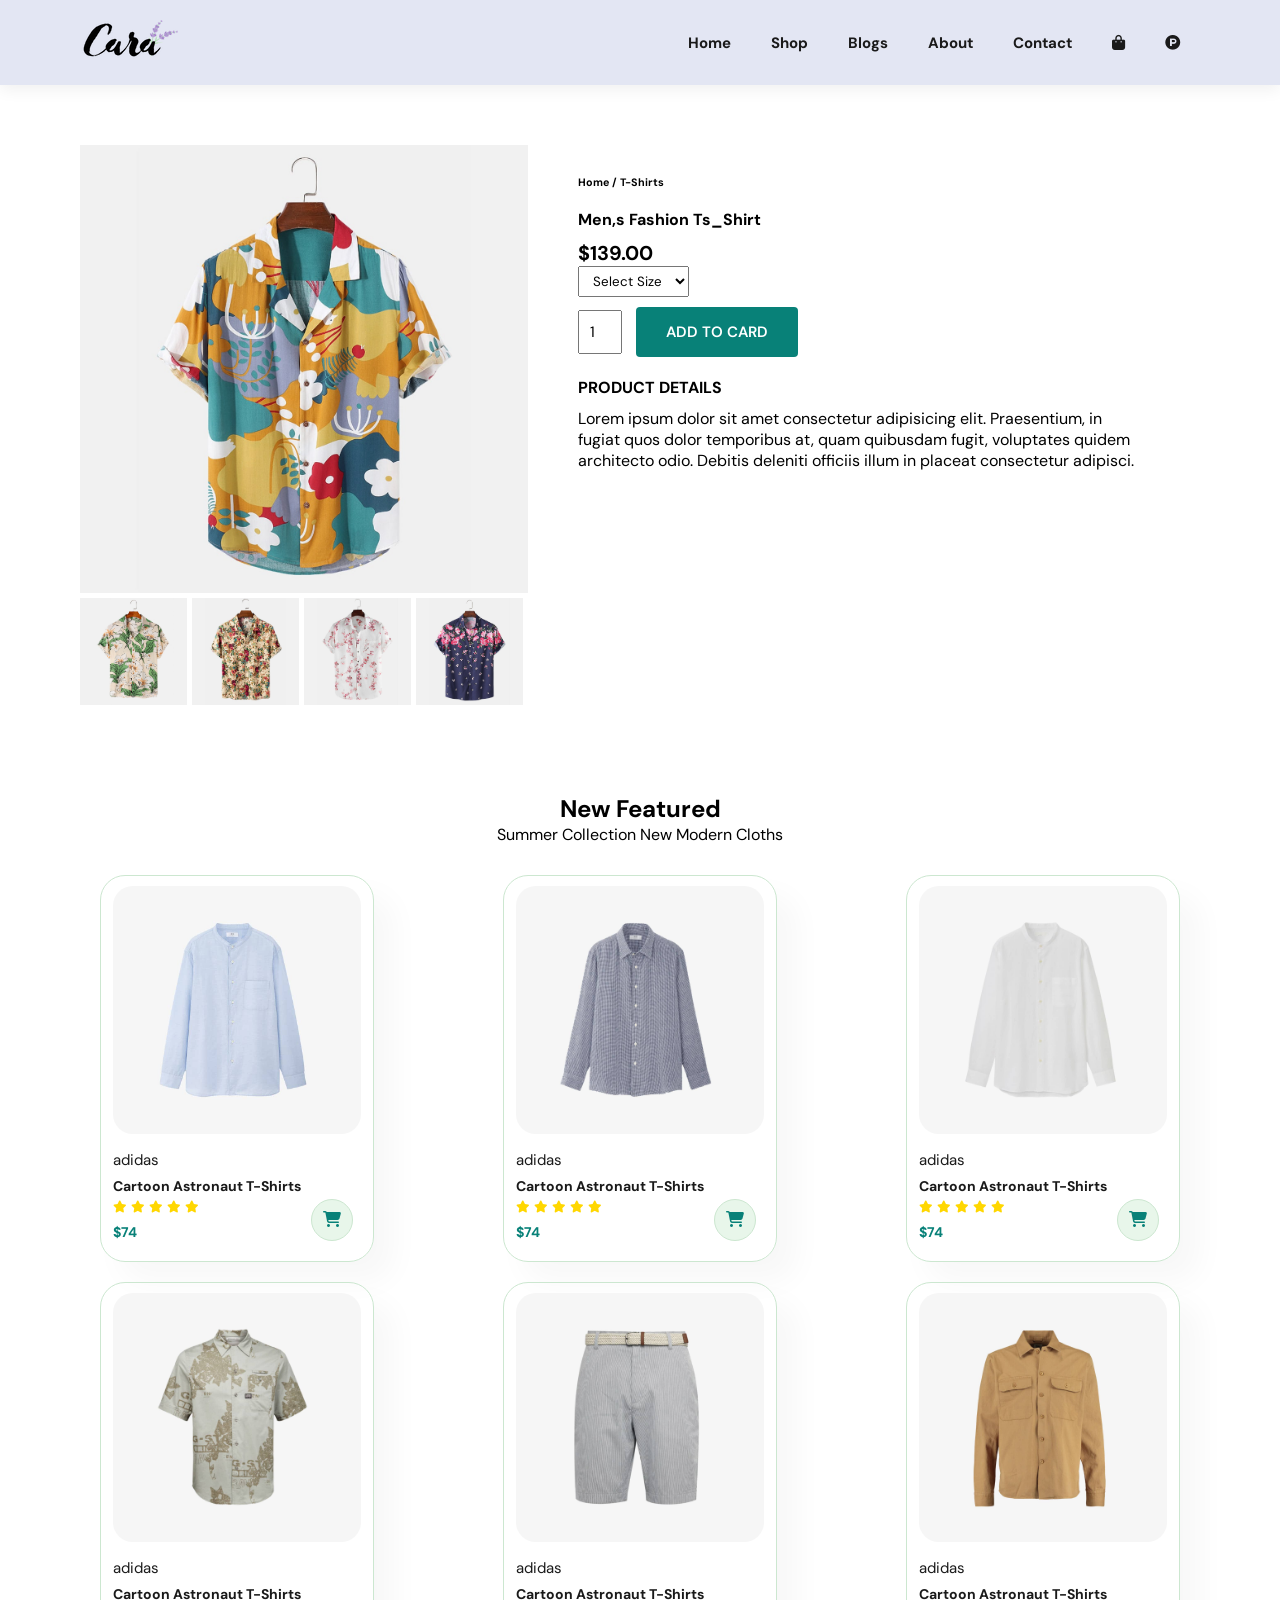
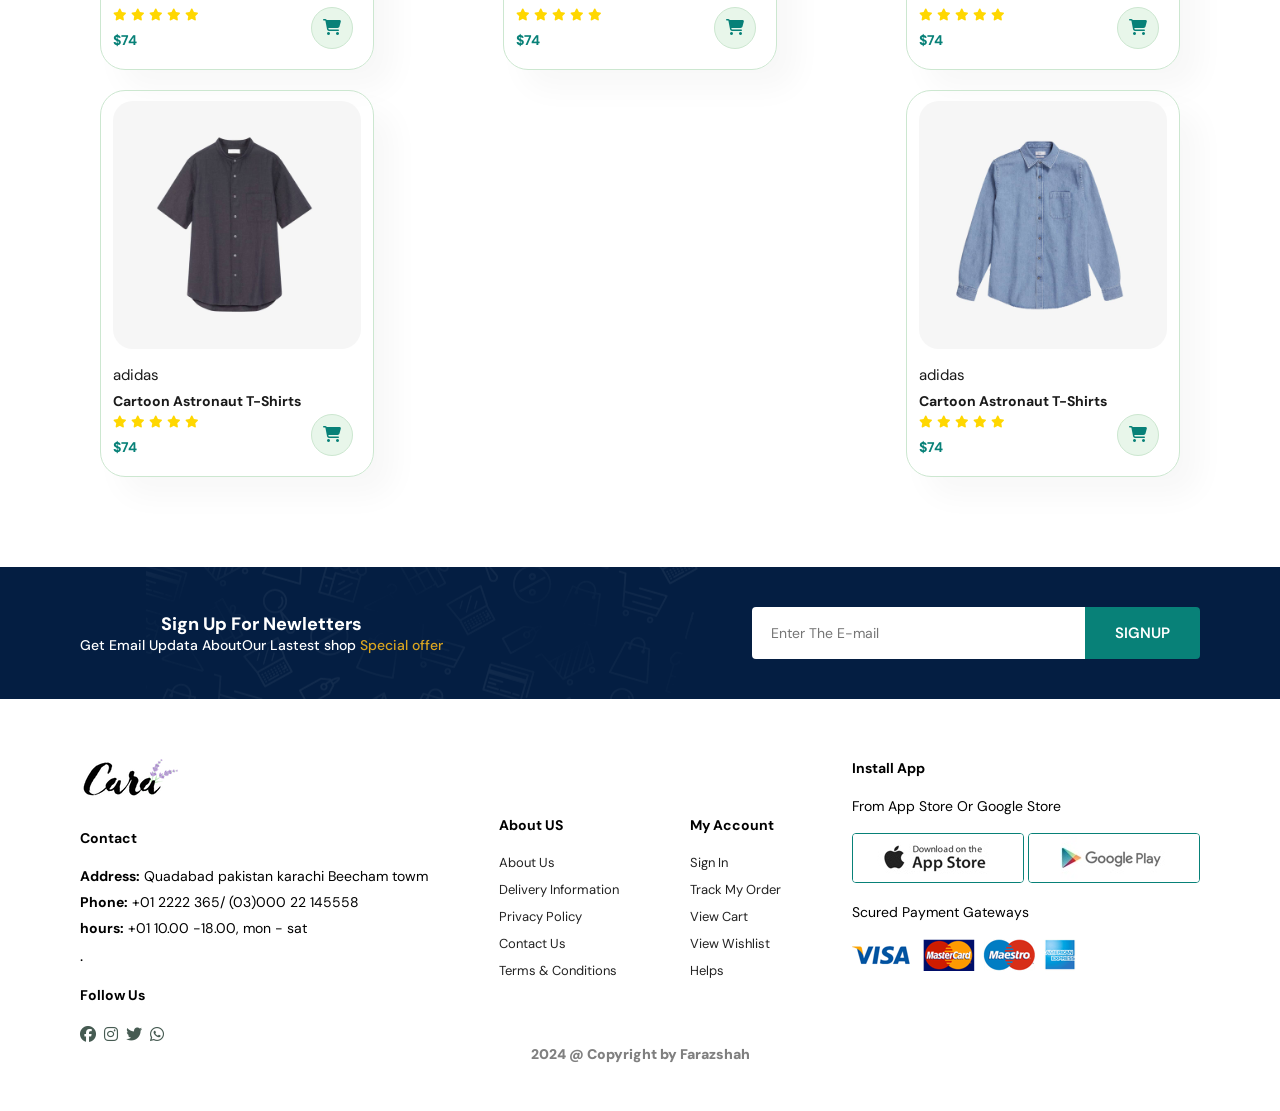
<file: product.html>
<!DOCTYPE html>
<html lang="en">
<head>
    <meta charset="UTF-8">
    <meta http-equiv="X-UA-Compatible" content="IE=edge">
    <meta name="viewport" content="width=device-width, initial-scale=1.0">
    <title>Ecommerce Website</title>
    <link rel="stylesheet" href="https://cdnjs.cloudflare.com/ajax/libs/font-awesome/6.4.0/css/all.min.css"
    integrity="sha512-iecdLmaskl7CVkqkXNQ/ZH/XLlvWZOJyj7Yy7tcenmpD1ypASozpmT/E0iPtmFIB46ZmdtAc9eNBvH0H/ZpiBw=="
    crossorigin="anonymous" referrerpolicy="no-referrer" />
    <link rel="stylesheet" href="style.css">
    <link rel="preconnect" href="https://fonts.googleapis.com">
<link rel="preconnect" href="https://fonts.gstatic.com" crossorigin>
<link href="https://fonts.googleapis.com/css2?family=DM+Sans:ital,opsz,wght@0,9..40,100..1000;1,9..40,100..1000&family=Poppins:ital,wght@0,100;0,200;0,300;0,400;0,500;0,600;0,700;0,800;0,900;1,100;1,200;1,300;1,400;1,500;1,600;1,700;1,800;1,900&display=swap" rel="stylesheet">
</head>
<body>
   
    <section class="header">
        <a href="#"><img src="img/logo.png" alt=""></a>
        <div>
            <ul  class="navbar">
                <li><a href="index.html">Home</a></li>
                <li><a href="shop.html">Shop</a></li>
                <li><a href="blog.html">Blogs</a></li>
                <li><a href="about.html">About</a></li>
                <li><a href="contact.html">Contact</a></li>
                <li><a href="wishlist.html"><i class="fa-solid fa-bag-shopping"></i></a></li>
                <li><a href="product.html"><i class="fa-brands fa-product-hunt"></i></a></li>
            </ul>
        </div>
    </section>




  <section class="product-details  section-p1">
    <div class="single-product-img">
        <img src="img/products/f1.jpg" width="100%" alt="">
   
    <div class="small-img-group">
        <div class="small-img-col">
            <img src="img/products/f2.jpg" width="100%" class="small-img" alt="">
        </div>

        <div class="small-img-col">
            <img src="img/products/f3.jpg" width="100%" class="small-img" alt="">
        </div>

        <div class="small-img-col">
            <img src="img/products/f4.jpg" width="100%"  class="small-img"  alt="">
        </div>

        <div class="small-img-col">
            <img src="img/products/f5.jpg"  width="100%" class="small-img"  alt="">
        </div>

    </div>
    </div>

    <div class="right-product-deatail">
        <h6>Home / T-Shirts</h6>
        <h4>Men,s  Fashion Ts_Shirt</h4>
        <h2>
$139.00 
        </h2>
        <select name="" id="">
            <option value="">Select Size</option>
            <option value="">X</option>
            <option value="">XL</option>
            <option value="">SL</option>
        </select>
        <input type="number" value="1">
        <button>ADD TO CARD</button>
        <h4>PRODUCT DETAILS</h4>
        <p>Lorem ipsum dolor sit amet consectetur adipisicing elit. Praesentium, in fugiat quos dolor temporibus at, quam quibusdam fugit, voluptates quidem architecto odio. Debitis deleniti officiis illum in placeat consectetur adipisci.</p>
    </div>
  </section>


  <section class="product-container section-p1">
    <h2>New Featured</h2>
    <p>Summer Collection  New Modern Cloths</p>
    <div class="product-cart-contanier">
        <div class="product-cart">
            <img src="img/products/n1.jpg" alt="">
            <div class="cart-des">
                <span>adidas</span>
                <h5>Cartoon Astronaut T-Shirts</h5>
                <div class="cart-star">
                    <i class="fa-sharp-duotone fa-solid fa-star"></i>
                    <i class="fa-sharp-duotone fa-solid fa-star"></i>
                    <i class="fa-sharp-duotone fa-solid fa-star"></i>
                    <i class="fa-sharp-duotone fa-solid fa-star"></i>
                    <i class="fa-sharp-duotone fa-solid fa-star"></i>
                </div>
                <h4>$74</h4>
            </div>
            <a href="#" id="cart"><i class="fa-solid fa-cart-shopping "></i></i></i></a>
        </div>
    
 
        <div class="product-cart">
            <img src="img/products/n2.jpg" alt="">
            <div class="cart-des">
                <span>adidas</span>
                <h5>Cartoon Astronaut T-Shirts</h5>
                <div class="cart-star">
                    <i class="fa-sharp-duotone fa-solid fa-star"></i>
                    <i class="fa-sharp-duotone fa-solid fa-star"></i>
                    <i class="fa-sharp-duotone fa-solid fa-star"></i>
                    <i class="fa-sharp-duotone fa-solid fa-star"></i>
                    <i class="fa-sharp-duotone fa-solid fa-star"></i>
                </div>
                <h4>$74</h4>
            </div>
            <a href="#" id="cart"><i class="fa-solid fa-cart-shopping "></i></i></i></a>
        </div>

        <div class="product-cart">
            <img src="img/products/n3.jpg" alt="">
            <div class="cart-des">
                <span>adidas</span>
                <h5>Cartoon Astronaut T-Shirts</h5>
                <div class="cart-star">
                    <i class="fa-sharp-duotone fa-solid fa-star"></i>
                    <i class="fa-sharp-duotone fa-solid fa-star"></i>
                    <i class="fa-sharp-duotone fa-solid fa-star"></i>
                    <i class="fa-sharp-duotone fa-solid fa-star"></i>
                    <i class="fa-sharp-duotone fa-solid fa-star"></i>
                </div>
                <h4>$74</h4>
            </div>
            <a href="#" id="cart"><i class="fa-solid fa-cart-shopping "></i></i></i></a>
        </div>


  
        <div class="product-cart">
            <img src="img/products/n4.jpg" alt="">
            <div class="cart-des">
                <span>adidas</span>
                <h5>Cartoon Astronaut T-Shirts</h5>
                <div class="cart-star">
                    <i class="fa-sharp-duotone fa-solid fa-star"></i>
                    <i class="fa-sharp-duotone fa-solid fa-star"></i>
                    <i class="fa-sharp-duotone fa-solid fa-star"></i>
                    <i class="fa-sharp-duotone fa-solid fa-star"></i>
                    <i class="fa-sharp-duotone fa-solid fa-star"></i>
                </div>
                <h4>$74</h4>
            </div>
            <a href="#" id="cart"><i class="fa-solid fa-cart-shopping "></i></i></i></a>
        </div>


  
        <div class="product-cart">
            <img src="img/products/n6.jpg" alt="">
            <div class="cart-des">
                <span>adidas</span>
                <h5>Cartoon Astronaut T-Shirts</h5>
                <div class="cart-star">
                    <i class="fa-sharp-duotone fa-solid fa-star"></i>
                    <i class="fa-sharp-duotone fa-solid fa-star"></i>
                    <i class="fa-sharp-duotone fa-solid fa-star"></i>
                    <i class="fa-sharp-duotone fa-solid fa-star"></i>
                    <i class="fa-sharp-duotone fa-solid fa-star"></i>
                </div>
                <h4>$74</h4>
            </div>
            <a href="#" id="cart"><i class="fa-solid fa-cart-shopping "></i></i></i></a>
        </div>


  
        <div class="product-cart">
            <img src="img/products/n7.jpg" alt="">
            <div class="cart-des">
                <span>adidas</span>
                <h5>Cartoon Astronaut T-Shirts</h5>
                <div class="cart-star">
                    <i class="fa-sharp-duotone fa-solid fa-star"></i>
                    <i class="fa-sharp-duotone fa-solid fa-star"></i>
                    <i class="fa-sharp-duotone fa-solid fa-star"></i>
                    <i class="fa-sharp-duotone fa-solid fa-star"></i>
                    <i class="fa-sharp-duotone fa-solid fa-star"></i>
                </div>
                <h4>$74</h4>
            </div>
            <a href="#" id="cart"><i class="fa-solid fa-cart-shopping "></i></i></i></a>
        </div>



        <div class="product-cart">
            <img src="img/products/n8.jpg" alt="">
            <div class="cart-des">
                <span>adidas</span>
                <h5>Cartoon Astronaut T-Shirts</h5>
                <div class="cart-star">
                    <i class="fa-sharp-duotone fa-solid fa-star"></i>
                    <i class="fa-sharp-duotone fa-solid fa-star"></i>
                    <i class="fa-sharp-duotone fa-solid fa-star"></i>
                    <i class="fa-sharp-duotone fa-solid fa-star"></i>
                    <i class="fa-sharp-duotone fa-solid fa-star"></i>
                </div>
                <h4>$74</h4>
            </div>
            <a href="#" id="cart"><i class="fa-solid fa-cart-shopping "></i></i></i></a>
        </div>


  
        <div class="product-cart">
            <img src="img/products/n5.jpg" alt="">
            <div class="cart-des">
                <span>adidas</span>
                <h5>Cartoon Astronaut T-Shirts</h5>
                <div class="cart-star">
                    <i class="fa-sharp-duotone fa-solid fa-star"></i>
                    <i class="fa-sharp-duotone fa-solid fa-star"></i>
                    <i class="fa-sharp-duotone fa-solid fa-star"></i>
                    <i class="fa-sharp-duotone fa-solid fa-star"></i>
                    <i class="fa-sharp-duotone fa-solid fa-star"></i>
                </div>
                <h4>$74</h4>
            </div>
            <a href="#" id="cart"><i class="fa-solid fa-cart-shopping "></i></i></i></a>
        </div>
   
</div>
</div>
</section>

    <section class="newsletter section-p1">
        <div class="newstext">
            <h4>Sign Up For Newletters</h4>
            <p>Get Email Updata AboutOur Lastest shop <span>Special offer</span></p>
        </div>
        <div class="sign">
            <input type="text" placeholder="Enter The E-mail">
            <button>SIGNUP</button>
        </div>
    </section>


    <footer class="section-p1">
        <div class="col">
            <img class="logo" src="img/logo.png" alt="">
            <h4>Contact</h4>
            <p><strong>Address:</strong> Quadabad pakistan karachi Beecham towm</p>
            <p><strong>Phone:</strong> +01 2222 365/ (03)000 22 145558</p>
            <p><strong>hours:</strong> +01  10.00 -18.00, mon - sat</p>.
            <div class="follow">
                <h4>Follow Us</h4>
                <div class="icon">
                    <i class="fa-brands fa-facebook"></i>
                    <i class="fa-brands fa-instagram"></i>
                    <i class="fa-brands fa-twitter"></i>
                    <i class="fa-brands fa-whatsapp"></i>
                </div>
            </div>
        </div>

        <div class="col">
            <h4>About US</h4>
        <a href="#">About Us</a>
        <a href="#">Delivery Information</a>
        <a href="#">Privacy Policy</a>
        <a href="#">Contact Us</a>
        <a href="#">Terms & Conditions</a>
        </div>

        <div class="col">
            <h4>My Account</h4>
        <a href="#">Sign In</a>
        <a href="#">Track My Order</a>
        <a href="#">View Cart</a>
        <a href="#">View Wishlist</a>
        <a href="#">Helps</a>
        </div>

        <div class="col-install">
            <h4>Install App</h4>
            <p>From App Store Or Google Store</p>
            <div class="row">
                <img src="img/pay/app.jpg" alt="">
                <img src="img/pay/play.jpg" alt="">
            </div>
            <p>Scured Payment Gateways</p>
            <img src="img/pay/pay.png" alt="">

        </div>
        <div class="copyright">
            <p>2024 @ Copyright by Farazshah</p>
        </div>
       
    </footer>

</body>
</html>
</file>
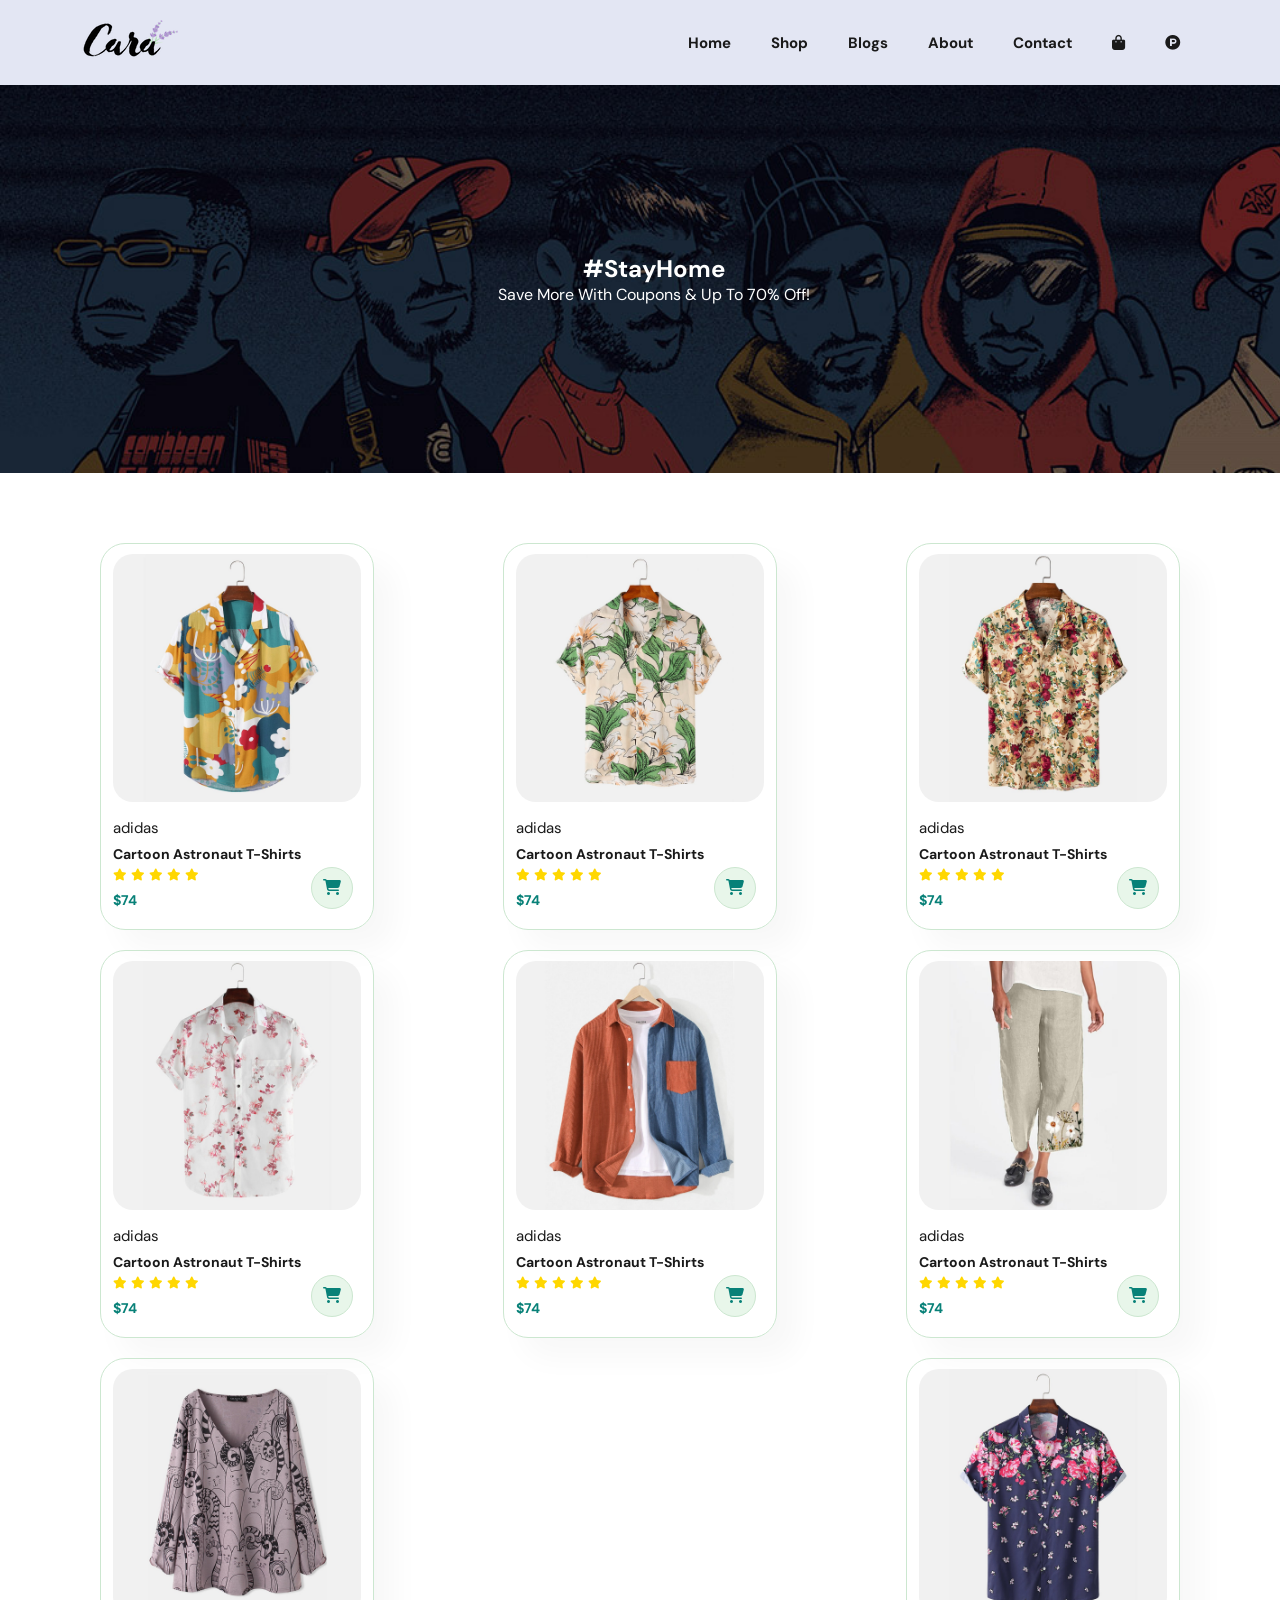
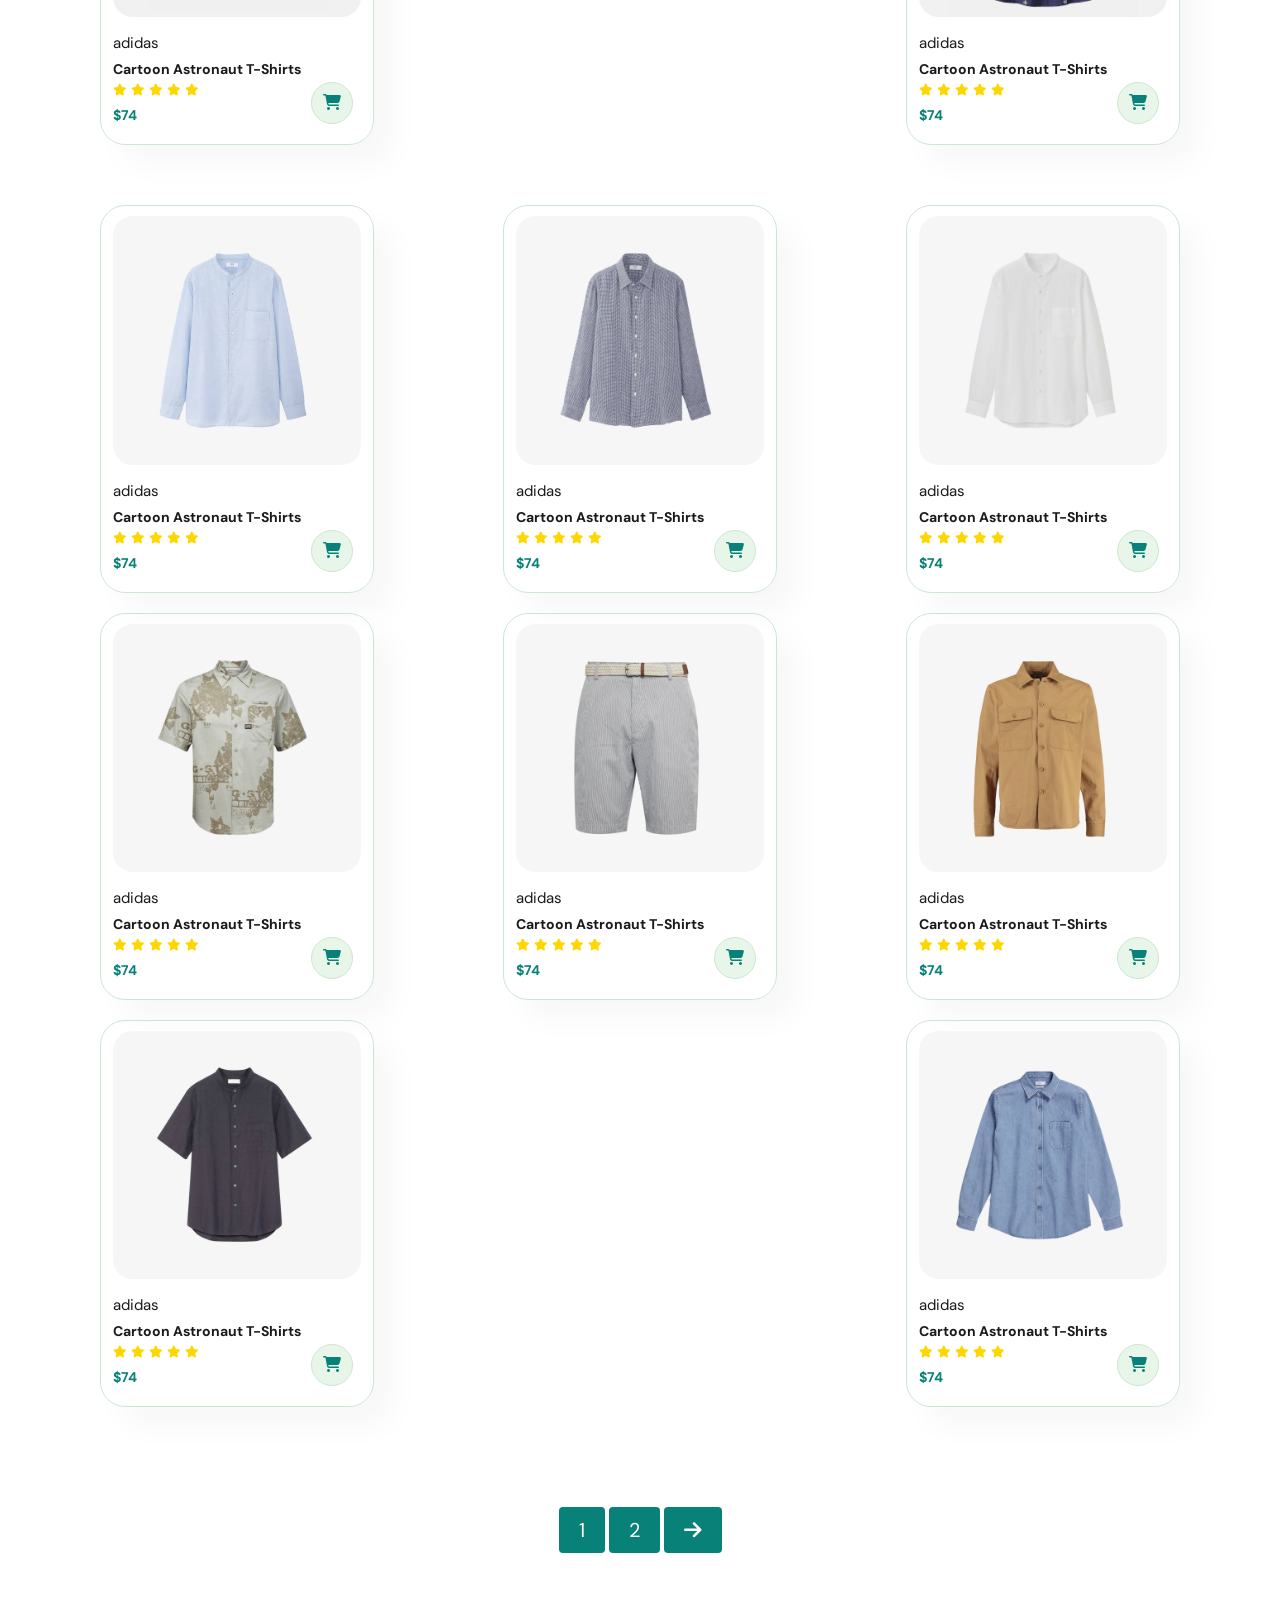
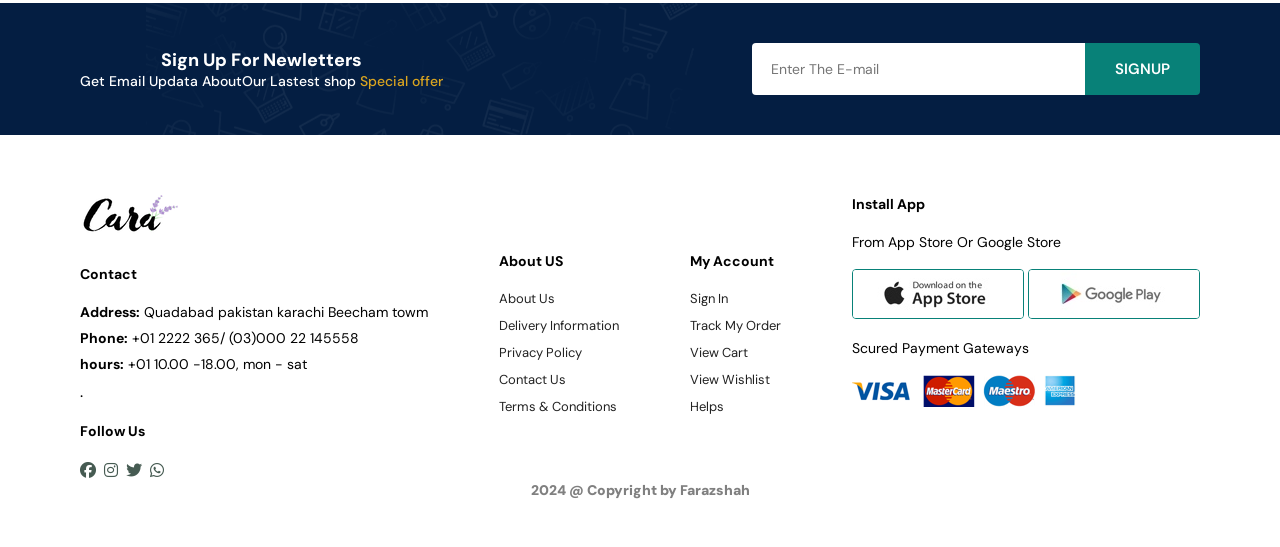
<file: shop.html>
<!DOCTYPE html>
<html lang="en">
<head>
    <meta charset="UTF-8">
    <meta http-equiv="X-UA-Compatible" content="IE=edge">
    <meta name="viewport" content="width=device-width, initial-scale=1.0">
    <title>Ecommerce Website</title>
    <link rel="stylesheet" href="https://cdnjs.cloudflare.com/ajax/libs/font-awesome/6.4.0/css/all.min.css"
    integrity="sha512-iecdLmaskl7CVkqkXNQ/ZH/XLlvWZOJyj7Yy7tcenmpD1ypASozpmT/E0iPtmFIB46ZmdtAc9eNBvH0H/ZpiBw=="
    crossorigin="anonymous" referrerpolicy="no-referrer" />
    <link rel="stylesheet" href="style.css">
    <link rel="preconnect" href="https://fonts.googleapis.com">
<link rel="preconnect" href="https://fonts.gstatic.com" crossorigin>
<link href="https://fonts.googleapis.com/css2?family=DM+Sans:ital,opsz,wght@0,9..40,100..1000;1,9..40,100..1000&family=Poppins:ital,wght@0,100;0,200;0,300;0,400;0,500;0,600;0,700;0,800;0,900;1,100;1,200;1,300;1,400;1,500;1,600;1,700;1,800;1,900&display=swap" rel="stylesheet">
</head>
<body>
   
    <section class="header">
        <a href="#"><img src="img/logo.png" alt=""></a>
        <div>
            <ul  class="navbar">
                <li><a href="index.html">Home</a></li>
                <li><a href="shop.html">Shop</a></li>
                <li><a href="blog.html">Blogs</a></li>
                <li><a href="about.html">About</a></li>
                <li><a href="contact.html">Contact</a></li>
                <li><a href="wishlist.html"><i class="fa-solid fa-bag-shopping"></i></a></li>
                <li><a href="product.html"><i class="fa-brands fa-product-hunt"></i></a></li>
            </ul>
        </div>
    </section>




    <section class="shop-hero">
        <div class="shop-hero-part">
        <h2>#StayHome</h2>
        <p>Save More With Coupons & Up To 70% Off!</p>
    </div>
    </section>

  

    <section class="product-container section-p1">
        <div class="product-cart-contanier">
            <div class="product-cart">
                <img src="img/products/f1.jpg" alt="">
                <div class="cart-des">
                    <span>adidas</span>
                    <h5>Cartoon Astronaut T-Shirts</h5>
                    <div class="cart-star">
                        <i class="fa-sharp-duotone fa-solid fa-star"></i>
                        <i class="fa-sharp-duotone fa-solid fa-star"></i>
                        <i class="fa-sharp-duotone fa-solid fa-star"></i>
                        <i class="fa-sharp-duotone fa-solid fa-star"></i>
                        <i class="fa-sharp-duotone fa-solid fa-star"></i>
                    </div>
                    <h4>$74</h4>
                </div>
                <a href="#" id="cart"><i class="fa-solid fa-cart-shopping "></i></i></i></a>
            </div>
        
     
            <div class="product-cart">
                <img src="img/products/f2.jpg" alt="">
                <div class="cart-des">
                    <span>adidas</span>
                    <h5>Cartoon Astronaut T-Shirts</h5>
                    <div class="cart-star">
                        <i class="fa-sharp-duotone fa-solid fa-star"></i>
                        <i class="fa-sharp-duotone fa-solid fa-star"></i>
                        <i class="fa-sharp-duotone fa-solid fa-star"></i>
                        <i class="fa-sharp-duotone fa-solid fa-star"></i>
                        <i class="fa-sharp-duotone fa-solid fa-star"></i>
                    </div>
                    <h4>$74</h4>
                </div>
                <a href="#" id="cart"><i class="fa-solid fa-cart-shopping "></i></i></i></a>
            </div>

            <div class="product-cart">
                <img src="img/products/f3.jpg" alt="">
                <div class="cart-des">
                    <span>adidas</span>
                    <h5>Cartoon Astronaut T-Shirts</h5>
                    <div class="cart-star">
                        <i class="fa-sharp-duotone fa-solid fa-star"></i>
                        <i class="fa-sharp-duotone fa-solid fa-star"></i>
                        <i class="fa-sharp-duotone fa-solid fa-star"></i>
                        <i class="fa-sharp-duotone fa-solid fa-star"></i>
                        <i class="fa-sharp-duotone fa-solid fa-star"></i>
                    </div>
                    <h4>$74</h4>
                </div>
                <a href="#" id="cart"><i class="fa-solid fa-cart-shopping "></i></i></i></a>
            </div>


      
            <div class="product-cart">
                <img src="img/products/f4.jpg" alt="">
                <div class="cart-des">
                    <span>adidas</span>
                    <h5>Cartoon Astronaut T-Shirts</h5>
                    <div class="cart-star">
                        <i class="fa-sharp-duotone fa-solid fa-star"></i>
                        <i class="fa-sharp-duotone fa-solid fa-star"></i>
                        <i class="fa-sharp-duotone fa-solid fa-star"></i>
                        <i class="fa-sharp-duotone fa-solid fa-star"></i>
                        <i class="fa-sharp-duotone fa-solid fa-star"></i>
                    </div>
                    <h4>$74</h4>
                </div>
                <a href="#" id="cart"><i class="fa-solid fa-cart-shopping "></i></i></i></a>
            </div>


      
            <div class="product-cart">
                <img src="img/products/f6.jpg" alt="">
                <div class="cart-des">
                    <span>adidas</span>
                    <h5>Cartoon Astronaut T-Shirts</h5>
                    <div class="cart-star">
                        <i class="fa-sharp-duotone fa-solid fa-star"></i>
                        <i class="fa-sharp-duotone fa-solid fa-star"></i>
                        <i class="fa-sharp-duotone fa-solid fa-star"></i>
                        <i class="fa-sharp-duotone fa-solid fa-star"></i>
                        <i class="fa-sharp-duotone fa-solid fa-star"></i>
                    </div>
                    <h4>$74</h4>
                </div>
                <a href="#" id="cart"><i class="fa-solid fa-cart-shopping "></i></i></i></a>
            </div>


      
            <div class="product-cart">
                <img src="img/products/f7.jpg" alt="">
                <div class="cart-des">
                    <span>adidas</span>
                    <h5>Cartoon Astronaut T-Shirts</h5>
                    <div class="cart-star">
                        <i class="fa-sharp-duotone fa-solid fa-star"></i>
                        <i class="fa-sharp-duotone fa-solid fa-star"></i>
                        <i class="fa-sharp-duotone fa-solid fa-star"></i>
                        <i class="fa-sharp-duotone fa-solid fa-star"></i>
                        <i class="fa-sharp-duotone fa-solid fa-star"></i>
                    </div>
                    <h4>$74</h4>
                </div>
                <a href="#" id="cart"><i class="fa-solid fa-cart-shopping "></i></i></i></a>
            </div>


  
            <div class="product-cart">
                <img src="img/products/f8.jpg" alt="">
                <div class="cart-des">
                    <span>adidas</span>
                    <h5>Cartoon Astronaut T-Shirts</h5>
                    <div class="cart-star">
                        <i class="fa-sharp-duotone fa-solid fa-star"></i>
                        <i class="fa-sharp-duotone fa-solid fa-star"></i>
                        <i class="fa-sharp-duotone fa-solid fa-star"></i>
                        <i class="fa-sharp-duotone fa-solid fa-star"></i>
                        <i class="fa-sharp-duotone fa-solid fa-star"></i>
                    </div>
                    <h4>$74</h4>
                </div>
                <a href="#" id="cart"><i class="fa-solid fa-cart-shopping "></i></i></i></a>
            </div>


      
            <div class="product-cart">
                <img src="img/products/f5.jpg" alt="">
                <div class="cart-des">
                    <span>adidas</span>
                    <h5>Cartoon Astronaut T-Shirts</h5>
                    <div class="cart-star">
                        <i class="fa-sharp-duotone fa-solid fa-star"></i>
                        <i class="fa-sharp-duotone fa-solid fa-star"></i>
                        <i class="fa-sharp-duotone fa-solid fa-star"></i>
                        <i class="fa-sharp-duotone fa-solid fa-star"></i>
                        <i class="fa-sharp-duotone fa-solid fa-star"></i>
                    </div>
                    <h4>$74</h4>
                </div>
                <a href="#" id="cart"><i class="fa-solid fa-cart-shopping "></i></i></i></a>
            </div>
       
    </div>

   
            <div class="product-cart-contanier">
                <div class="product-cart">
                    <img src="img/products/n1.jpg" alt="">
                    <div class="cart-des">
                        <span>adidas</span>
                        <h5>Cartoon Astronaut T-Shirts</h5>
                        <div class="cart-star">
                            <i class="fa-sharp-duotone fa-solid fa-star"></i>
                            <i class="fa-sharp-duotone fa-solid fa-star"></i>
                            <i class="fa-sharp-duotone fa-solid fa-star"></i>
                            <i class="fa-sharp-duotone fa-solid fa-star"></i>
                            <i class="fa-sharp-duotone fa-solid fa-star"></i>
                        </div>
                        <h4>$74</h4>
                    </div>
                    <a href="#" id="cart"><i class="fa-solid fa-cart-shopping "></i></i></i></a>
                </div>
            
         
                <div class="product-cart">
                    <img src="img/products/n2.jpg" alt="">
                    <div class="cart-des">
                        <span>adidas</span>
                        <h5>Cartoon Astronaut T-Shirts</h5>
                        <div class="cart-star">
                            <i class="fa-sharp-duotone fa-solid fa-star"></i>
                            <i class="fa-sharp-duotone fa-solid fa-star"></i>
                            <i class="fa-sharp-duotone fa-solid fa-star"></i>
                            <i class="fa-sharp-duotone fa-solid fa-star"></i>
                            <i class="fa-sharp-duotone fa-solid fa-star"></i>
                        </div>
                        <h4>$74</h4>
                    </div>
                    <a href="#" id="cart"><i class="fa-solid fa-cart-shopping "></i></i></i></a>
                </div>
    
                <div class="product-cart">
                    <img src="img/products/n3.jpg" alt="">
                    <div class="cart-des">
                        <span>adidas</span>
                        <h5>Cartoon Astronaut T-Shirts</h5>
                        <div class="cart-star">
                            <i class="fa-sharp-duotone fa-solid fa-star"></i>
                            <i class="fa-sharp-duotone fa-solid fa-star"></i>
                            <i class="fa-sharp-duotone fa-solid fa-star"></i>
                            <i class="fa-sharp-duotone fa-solid fa-star"></i>
                            <i class="fa-sharp-duotone fa-solid fa-star"></i>
                        </div>
                        <h4>$74</h4>
                    </div>
                    <a href="#" id="cart"><i class="fa-solid fa-cart-shopping "></i></i></i></a>
                </div>
    
    
          
                <div class="product-cart">
                    <img src="img/products/n4.jpg" alt="">
                    <div class="cart-des">
                        <span>adidas</span>
                        <h5>Cartoon Astronaut T-Shirts</h5>
                        <div class="cart-star">
                            <i class="fa-sharp-duotone fa-solid fa-star"></i>
                            <i class="fa-sharp-duotone fa-solid fa-star"></i>
                            <i class="fa-sharp-duotone fa-solid fa-star"></i>
                            <i class="fa-sharp-duotone fa-solid fa-star"></i>
                            <i class="fa-sharp-duotone fa-solid fa-star"></i>
                        </div>
                        <h4>$74</h4>
                    </div>
                    <a href="#" id="cart"><i class="fa-solid fa-cart-shopping "></i></i></i></a>
                </div>
    
    
          
                <div class="product-cart">
                    <img src="img/products/n6.jpg" alt="">
                    <div class="cart-des">
                        <span>adidas</span>
                        <h5>Cartoon Astronaut T-Shirts</h5>
                        <div class="cart-star">
                            <i class="fa-sharp-duotone fa-solid fa-star"></i>
                            <i class="fa-sharp-duotone fa-solid fa-star"></i>
                            <i class="fa-sharp-duotone fa-solid fa-star"></i>
                            <i class="fa-sharp-duotone fa-solid fa-star"></i>
                            <i class="fa-sharp-duotone fa-solid fa-star"></i>
                        </div>
                        <h4>$74</h4>
                    </div>
                    <a href="#" id="cart"><i class="fa-solid fa-cart-shopping "></i></i></i></a>
                </div>
    
    
          
                <div class="product-cart">
                    <img src="img/products/n7.jpg" alt="">
                    <div class="cart-des">
                        <span>adidas</span>
                        <h5>Cartoon Astronaut T-Shirts</h5>
                        <div class="cart-star">
                            <i class="fa-sharp-duotone fa-solid fa-star"></i>
                            <i class="fa-sharp-duotone fa-solid fa-star"></i>
                            <i class="fa-sharp-duotone fa-solid fa-star"></i>
                            <i class="fa-sharp-duotone fa-solid fa-star"></i>
                            <i class="fa-sharp-duotone fa-solid fa-star"></i>
                        </div>
                        <h4>$74</h4>
                    </div>
                    <a href="#" id="cart"><i class="fa-solid fa-cart-shopping "></i></i></i></a>
                </div>
    
    
      
                <div class="product-cart">
                    <img src="img/products/n8.jpg" alt="">
                    <div class="cart-des">
                        <span>adidas</span>
                        <h5>Cartoon Astronaut T-Shirts</h5>
                        <div class="cart-star">
                            <i class="fa-sharp-duotone fa-solid fa-star"></i>
                            <i class="fa-sharp-duotone fa-solid fa-star"></i>
                            <i class="fa-sharp-duotone fa-solid fa-star"></i>
                            <i class="fa-sharp-duotone fa-solid fa-star"></i>
                            <i class="fa-sharp-duotone fa-solid fa-star"></i>
                        </div>
                        <h4>$74</h4>
                    </div>
                    <a href="#" id="cart"><i class="fa-solid fa-cart-shopping "></i></i></i></a>
                </div>
    
    
          
                <div class="product-cart">
                    <img src="img/products/n5.jpg" alt="">
                    <div class="cart-des">
                        <span>adidas</span>
                        <h5>Cartoon Astronaut T-Shirts</h5>
                        <div class="cart-star">
                            <i class="fa-sharp-duotone fa-solid fa-star"></i>
                            <i class="fa-sharp-duotone fa-solid fa-star"></i>
                            <i class="fa-sharp-duotone fa-solid fa-star"></i>
                            <i class="fa-sharp-duotone fa-solid fa-star"></i>
                            <i class="fa-sharp-duotone fa-solid fa-star"></i>
                        </div>
                        <h4>$74</h4>
                    </div>
                    <a href="#" id="cart"><i class="fa-solid fa-cart-shopping "></i></i></i></a>
                </div>
           
        </div>
    </div>
    </section>


    <section class="shop-pagination  section-p1">
        <a href="#">1</a>
        <a href="#">2</a>
        <a href="#"><i class="fa-solid fa-arrow-right"></i></a>
    </section>

    <section class="newsletter section-p1">
        <div class="newstext">
            <h4>Sign Up For Newletters</h4>
            <p>Get Email Updata AboutOur Lastest shop <span>Special offer</span></p>
        </div>
        <div class="sign">
            <input type="text" placeholder="Enter The E-mail">
            <button>SIGNUP</button>
        </div>
    </section>


    <footer class="section-p1">
        <div class="col">
            <img class="logo" src="img/logo.png" alt="">
            <h4>Contact</h4>
            <p><strong>Address:</strong> Quadabad pakistan karachi Beecham towm</p>
            <p><strong>Phone:</strong> +01 2222 365/ (03)000 22 145558</p>
            <p><strong>hours:</strong> +01  10.00 -18.00, mon - sat</p>.
            <div class="follow">
                <h4>Follow Us</h4>
                <div class="icon">
                    <i class="fa-brands fa-facebook"></i>
                    <i class="fa-brands fa-instagram"></i>
                    <i class="fa-brands fa-twitter"></i>
                    <i class="fa-brands fa-whatsapp"></i>
                </div>
            </div>
        </div>

        <div class="col">
            <h4>About US</h4>
        <a href="#">About Us</a>
        <a href="#">Delivery Information</a>
        <a href="#">Privacy Policy</a>
        <a href="#">Contact Us</a>
        <a href="#">Terms & Conditions</a>
        </div>

        <div class="col">
            <h4>My Account</h4>
        <a href="#">Sign In</a>
        <a href="#">Track My Order</a>
        <a href="#">View Cart</a>
        <a href="#">View Wishlist</a>
        <a href="#">Helps</a>
        </div>

        <div class="col-install">
            <h4>Install App</h4>
            <p>From App Store Or Google Store</p>
            <div class="row">
                <img src="img/pay/app.jpg" alt="">
                <img src="img/pay/play.jpg" alt="">
            </div>
            <p>Scured Payment Gateways</p>
            <img src="img/pay/pay.png" alt="">

        </div>
        <div class="copyright">
            <p>2024 @ Copyright by Farazshah</p>
        </div>
       
    </footer>

</body>
</html>
</file>
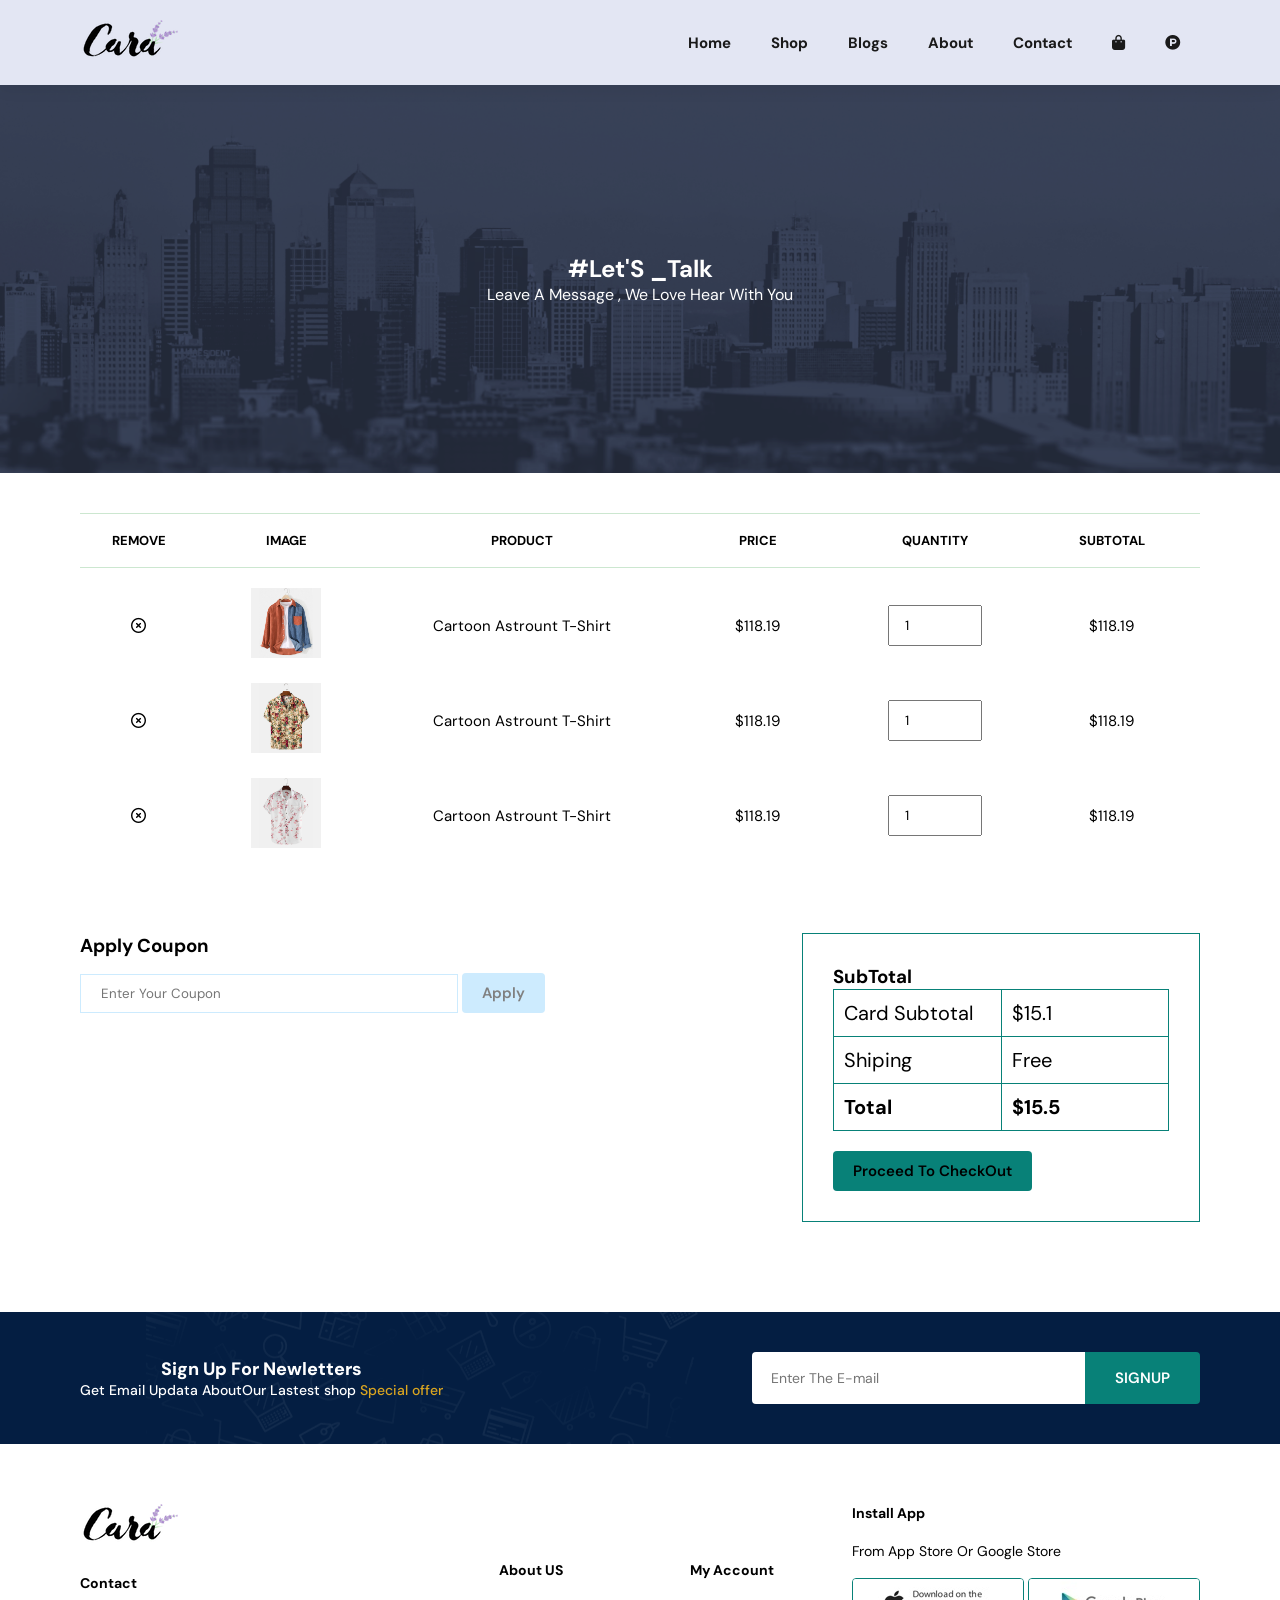
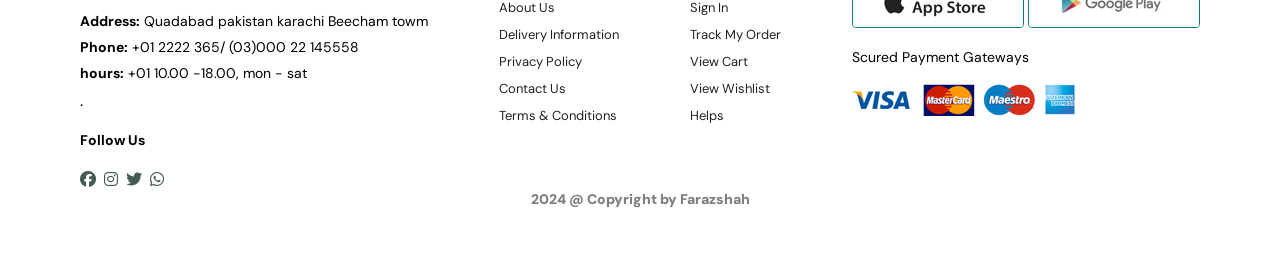
<file: wishlist.html>
<!DOCTYPE html>
<html lang="en">
<head>
    <meta charset="UTF-8">
    <meta http-equiv="X-UA-Compatible" content="IE=edge">
    <meta name="viewport" content="width=device-width, initial-scale=1.0">
    <title>Ecommerce Website</title>
    <link rel="stylesheet" href="https://cdnjs.cloudflare.com/ajax/libs/font-awesome/6.4.0/css/all.min.css"
    integrity="sha512-iecdLmaskl7CVkqkXNQ/ZH/XLlvWZOJyj7Yy7tcenmpD1ypASozpmT/E0iPtmFIB46ZmdtAc9eNBvH0H/ZpiBw=="
    crossorigin="anonymous" referrerpolicy="no-referrer" />
    <link rel="stylesheet" href="style.css">
    <link rel="preconnect" href="https://fonts.googleapis.com">
<link rel="preconnect" href="https://fonts.gstatic.com" crossorigin>
<link href="https://fonts.googleapis.com/css2?family=DM+Sans:ital,opsz,wght@0,9..40,100..1000;1,9..40,100..1000&family=Poppins:ital,wght@0,100;0,200;0,300;0,400;0,500;0,600;0,700;0,800;0,900;1,100;1,200;1,300;1,400;1,500;1,600;1,700;1,800;1,900&display=swap" rel="stylesheet">
</head>
<body>
   
    <section class="header">
        <a href="#"><img src="img/logo.png" alt=""></a>
        <div>
            <ul  class="navbar">
                <li><a href="index.html">Home</a></li>
                <li><a href="shop.html">Shop</a></li>
                <li><a href="blog.html">Blogs</a></li>
                <li><a href="about.html">About</a></li>
                <li><a href="contact.html">Contact</a></li>
                <li><a href="wishlist.html"><i class="fa-solid fa-bag-shopping"></i></a></li>
                <li><a href="product.html"><i class="fa-brands fa-product-hunt"></i></a></li>
            </ul>
        </div>
    </section>





    <section class="contact-hero">
        <div class="contact-hero-part">
        <h2>#Let'S _Talk</h2>
        <p>Leave A Message , We Love Hear With You</p>
    </div>
    </section>

 <section class="cart section-p1">
    <table width="100%">
        <thead>
            <tr>
                <td>Remove</td>
                <td>Image</td>
                <td>Product</td>
                <td>Price</td>
                <td>Quantity</td>
                <td>Subtotal</td>
            </tr>
        </thead>
        <tbody>
            <tr>
                <td><i class="far fa-times-circle"></i></td>
                <td><img src="img/products/f6.jpg" alt=""></td>
                <td>Cartoon  Astrount T-Shirt</td>
                <td>$118.19</td>
                <td><input type="number" value="1"></td>
                <td>$118.19</td>
            </tr>

            <tr>
                <td><i class="far fa-times-circle"></i></td>
                <td><img src="img/products/f3.jpg" alt=""></td>
                <td>Cartoon  Astrount T-Shirt</td>
                <td>$118.19</td>
                <td><input type="number" value="1"></td>
                <td>$118.19</td>
            </tr>

            <tr>
                <td><i class="far fa-times-circle"></i></td>
                <td><img src="img/products/f4.jpg" alt=""></td>
                <td>Cartoon  Astrount T-Shirt</td>
                <td>$118.19</td>
                <td><input type="number" value="1"></td>
                <td>$118.19</td>
            </tr>
        </tbody>
    </table>
 </section>

 <section class="cart-add section-p1">
    <div class="coupen">
        <h3>Apply Coupon</h3>
        <div>
            <input type="text" placeholder="Enter Your Coupon">
            <button>Apply</button>
        </div>
    </div>
    <div class="subtotal">
        <h3>SubTotal</h3>
        <table>
            <tr>
                <td>Card Subtotal</td>
                <td>$15.1</td>
            </tr>
            <tr>
                <td>Shiping</td>
                <td>Free</td>
            </tr>
            <tr>
                <td><strong>Total</strong></td>
                <td><strong>$15.5</strong></td>
            </tr>
           
        </table>
        <button>Proceed To CheckOut</button>
    </div>
 </section>

    <section class="newsletter section-p1">
        <div class="newstext">
            <h4>Sign Up For Newletters</h4>
            <p>Get Email Updata AboutOur Lastest shop <span>Special offer</span></p>
        </div>
        <div class="sign">
            <input type="text" placeholder="Enter The E-mail">
            <button>SIGNUP</button>
        </div>
    </section>


    <footer class="section-p1">
        <div class="col">
            <img class="logo" src="img/logo.png" alt="">
            <h4>Contact</h4>
            <p><strong>Address:</strong> Quadabad pakistan karachi Beecham towm</p>
            <p><strong>Phone:</strong> +01 2222 365/ (03)000 22 145558</p>
            <p><strong>hours:</strong> +01  10.00 -18.00, mon - sat</p>.
            <div class="follow">
                <h4>Follow Us</h4>
                <div class="icon">
                    <i class="fa-brands fa-facebook"></i>
                    <i class="fa-brands fa-instagram"></i>
                    <i class="fa-brands fa-twitter"></i>
                    <i class="fa-brands fa-whatsapp"></i>
                </div>
            </div>
        </div>

        <div class="col">
            <h4>About US</h4>
        <a href="#">About Us</a>
        <a href="#">Delivery Information</a>
        <a href="#">Privacy Policy</a>
        <a href="#">Contact Us</a>
        <a href="#">Terms & Conditions</a>
        </div>

        <div class="col">
            <h4>My Account</h4>
        <a href="#">Sign In</a>
        <a href="#">Track My Order</a>
        <a href="#">View Cart</a>
        <a href="#">View Wishlist</a>
        <a href="#">Helps</a>
        </div>

        <div class="col-install">
            <h4>Install App</h4>
            <p>From App Store Or Google Store</p>
            <div class="row">
                <img src="img/pay/app.jpg" alt="">
                <img src="img/pay/play.jpg" alt="">
            </div>
            <p>Scured Payment Gateways</p>
            <img src="img/pay/pay.png" alt="">

        </div>
        <div class="copyright">
            <p>2024 @ Copyright by Farazshah</p>
        </div>
       
    </footer>

</body>
</html>
</file>
<file: style.css>
*{
    margin: 0;
    padding: 0;
    border: border-box;
    
  font-family: "DM Sans", sans-serif;
  font-optical-sizing: auto;
  font-style: normal;

}

.section-p1 {
padding:40px 80px;
}
.section-m1 {
padding:40px 0px;
}

.header{
    display: flex;
    align-items: center;
    justify-content: space-between;
    padding:20px 80px ;
    background-color: #E3E6F3;
    box-shadow: 0 5px 15px rgba(0, 0, 0, 0.06);
    z-index:999;
    position:sticky;
    top: 0;
    left: 0;
  

}

.navbar{
    display: flex;
    align-items: center;
    justify-content: center;
}
.navbar li{
   list-style: none;
   padding: 0 20px;
    position: relative;
}
.navbar li a{
    text-decoration: none;
    font-size: 15px;
    font-weight: bolder;
    color: #1a1a1a;
    transition: 0.3s ease;
}

.navbar li a:hover
{
        color: #088178;
}


.navbar li a:hover::after{

    content: "";
    width: 30%;
    height: 2px;
    background-color:#088178 ;
    position:absolute;
    bottom: -4px;
    left: 20px;
}

.hero{
    background-image: url("img/hero4.png");
    background-size: cover;
    background-position: top 25% right 0;
    width: 100%;
    height: 90vh;
    display: flex;
    flex-direction: column;
    align-items: flex-start;
    justify-content: center;


}
.hero-part{
    padding: 0 80px;
}
.hero-part h4{
    /* padding-bottom: 5px; */
    font-size: 20px;
}
.hero-part h2{
    font-size: 60px;
    
}
.hero-part h1{
    font-size: 40px;
    color: #088178;
    padding-bottom: 5px;

}
.hero-part p{
    font-size: 30px;
    color:gray;
    padding-bottom: 5px;

}
.hero-part button{
   background-image: url(img/button.png);
   background-repeat: no-repeat;
   background-color: transparent;
   cursor: pointer;
   font-size: 15px;
   font-weight: 600;
   color:#088178;
   padding: 14px 80px 14px 65px;
   border: 0;


}

.feature{
    display: flex;
    align-items: center;
    justify-content: space-between;
    flex-wrap: wrap;
}
.feature .fe-box{
    width: 150px;
    text-align: center;
    padding: 25px 15px;
    box-shadow: 20px 20px 34px rgba(0, 0, 0, 0.03);
    border: 1px solid #cce7d0;
    border-radius: 4px;
    margin: 15px 0;
}
.feature .fe-box:hover{
    box-shadow: 10px 10px 54px rgba(70, 62, 221 ,0.1);

}
.feature .fe-box img{
    width: 100%;
    margin-bottom: 10px;
}
.feature .fe-box h6{
    display: inline-block;
    padding: 9px 8px 6px 8px;
    border-radius: 4px;
    line-height: 1;
    color: #088178;
    background-color:  #cdebfe;


}
.feature .fe-box:nth-child(2) h6{
    background-color: #fdddef;
}
.feature .fe-box:nth-child(3) h6{
    background-color: #cdeb88bc;
}
.feature .fe-box:nth-child(4) h6{
    background-color: #ffde55;
}
.feature .fe-box:nth-child(5) h6{
    background-color: #cce7d0;
}
.feature .fe-box:nth-child(6) h6{
    background-color: #cdebbc;
}

.product-container{
text-align: center;
}
.product-container .product-cart-contanier{
    display: flex;
    justify-content: space-between;
    padding: 20px;
    flex-wrap: wrap;
}

.product-cart{
    width: 23%;
    max-width: 250px;
    border: 1px solid #cce7d0;
    padding: 10px 12px;
    cursor: pointer;
    margin: 10px 0;
    border-radius: 25px;
    box-shadow: 20px 20px 30px rgba(0, 0, 0, 0.03);
    transition: 0.2s ease;
    position: relative;

}
.product-cart:hover{
    box-shadow: 20px 20px 30px rgba(0, 0, 0, 0.06);

}
.product-cart img{
    width: 100%;
    border-radius: 20px;
}
.product-cart .cart-des {
    text-align: start;
    padding: 10px 0;
}
.product-cart .cart-des h5{
    font-size: 14px;
    padding-top: 7px;
    color: #1a1a1a;
}
.product-cart .cart-des span{
    color: #1a1a1a;
    font-size: 15px;

}
.product-cart .cart-des i{
    font-size: 12px;
    color:gold ;
}
.product-cart .cart-des h4{
    font-size: 14px;
    padding-top: 7px;
    color: #088178;
    font-weight: 700;
}
.product-container #cart{
    width: 40px;
    height: 40px;
    border-radius: 50px;
    background-color: #e8f6ea;
    color: #088178;
    line-height: 40px;
    border: 1px solid #cce7d0;
    font-weight: 500;
    position: absolute;
    bottom: 20px;
    right: 20px;

}

.banner{
    display: flex;
    align-items: center;
    flex-direction: column;
    justify-content: center;
    text-align: center;
    background-image: url('img/banner/b2.jpg');
    background-position: center;
    background-size: cover;
    width: 100%;
    height: 40vh;
}
.banner h4{
    color: #fff;
    font-size: 20px;
}
.banner h2{
    color: #fff;
    font-size: 30px;
    padding: 10px 0;
}
.banner h2 span{
    color: brown;
    
}
.banner button{
    font-size: 15px;
    font-weight: 600;
    padding: 15px 30px;
    background-color: #fff;
    color: #000;
    cursor: pointer;
    outline: none;
    border: none;
    transition: 0.2s;
    border-radius: 4px;
}
.banner button:hover{
    background-color: #088178;
    color: #cce7d0;
}
.sm-banner {
    display: flex;
    justify-content: space-between;
    flex-wrap: wrap;
}

.sm-banner .banner-box{
    display: flex;
    align-items: flex-start;
    flex-direction: column;
    justify-content: center;
    background-image: url('img/banner/b17.jpg');
    background-position: center;
    background-size: cover;
    min-width: 580px;
    height: 50vh;
    padding-left: 10px;
}
.sm-banner .banner-box2{
    background-image: url('img/banner/b10.jpg');

}
.banner-box button{
    font-size: 15px;
    font-weight: 600;
    padding: 15px 30px;
    background-color: transparent;
    color: #000;
    cursor: pointer;
    outline: none;
    border: 2px solid #fff;
    transition: 0.2s;
    border-radius: 4px;
}
.banner-box:hover button{
    background-color: #088178;
    color: #cce7d0;
    border: 2px solid #088178;

}

.banner-box h4{
    color: #fff;
    font-size: 15px;
}
.banner-box h2{
    color: #fff;
    font-size: 25px;
}
.banner-box  span{
    color: ghostwhite;
    padding: 5px 0;
    font-size: 15px;
    
}
.banner3{
    display: flex;
    justify-content: space-between;
    flex-wrap: wrap;
    padding: 0 80px;
}
.banner3 .banner-box {
    display: flex;
    align-items: flex-start;
    flex-direction: column;
    justify-content: center;
    background-image: url('img/banner/b7.jpg');
    background-position: center;
    background-size: cover;
    min-width: 30%;
    height: 30vh;
    padding-left: 20px;
    margin-bottom: 20px;
}
.banner3 .banner-box2{
    background-image: url('img/banner/b4.jpg');

}
.banner3 .banner-box3{
    background-image: url('img/banner/b18.jpg');

}
.banner3 h3{
    color: brown;
    font-weight: 800;
    font-size: 15px;
}
.newsletter{
    display: flex;
    align-items: center;
    justify-content: space-between;
    text-align: center;
    background-image: url('img/banner/b14.png');
    background-position: 20% 30%;
    background-repeat: no-repeat;
    background-color: #041e42;
    margin: 20px 0;
}
.newsletter p{
    color: #fff;
    font-weight: 500;
    font-size: 14px;
}
.newsletter h4{
    color: #fff;
    font-weight: 800;
    font-size: 18px;
}
.newsletter span{
    color: goldenrod;
   
}
.newsletter .sign{
    display: flex;
    width: 40%;
}
.newsletter input{
    height: 3.125rem;
    padding: 0 1.25em;
    font-size: 14px;
    width: 100%;
    border: 1px solid transparent;
    outline: none;
    border-top-left-radius: 4px;
    border-bottom-left-radius: 4px;
   
}
.newsletter button{

        font-size: 15px;
        font-weight: 600;
        padding:0 30px;
        background-color: #088178;
        color: #fff;
        cursor: pointer;
        outline: none;
        border: none;
        transition: 0.2s;
        border-bottom-right-radius: 4px;
        border-top-right-radius: 4px;

  
    
}

footer{
   display: flex;
   justify-content: space-between;
   flex-wrap: wrap;
}
footer .col{
    display: flex;
    justify-content: center;
    align-items: flex-start; 
    flex-direction: column;
}
footer .logo{
margin-bottom: 30px;
}
footer h4{
    font-size: 14px;
    padding-bottom: 20px;
    }
    footer p{
        font-size: 14px;
       margin: 0 0 8px 0;
        } 
        footer a{
            font-size: 13px;
            text-decoration: none;
            color: #222;
            margin-bottom: 10px;
            }
            footer .follow{
                
                margin-top: 20px;
                }
                footer .follow i{
                
                 color: #465b52;
                 cursor: pointer;
                 padding-right: 4px;
                    }
                    footer .col-install .row img{
                        border: 1px solid #088178;
                       border-radius: 4px;
                    }
                    footer .col-install img{
                     margin: 10px 0 15px 0;
                    }
                    footer .follow i:hover,
                    footer  a:hover
                    {
                    color: #088178;
                       }
                       footer .copyright{
                        width: 100%;
                       text-align: center;
                       color: grey;
                       font-weight: 900;
                       }


                       /* //shop design */
 .shop-hero{
    background-image: url('img/banner/b1.jpg');
    width: 100%;
    height: 40vh;
    background-size: cover;
    display: flex;
    justify-content: center;
    text-align: center;
    align-items: center;
    flex-direction: column;
    padding: 14px;
 } 
 .shop-hero h2,
 .shop-hero p{
    color: #fff;
 }
.shop-pagination {
text-align: center;

}
.shop-pagination a{
    background-color: #088178;
    font-size: 20px;
    text-decoration: none;
    color: white;
    padding: 10px 20px;
    border-radius: 4px;
    font-weight: 600px;

}
.shop-pagination i{
    font-size: 20px;
    font-weight: 600px;
}
.product-details{
    display: flex;
    margin-top: 20px;
}

.product-details .single-product-img{
    width: 40%;
    margin-right: 50px;
}
.small-img-group{
display: flex;
justify-content:flex-start;
flex-direction: row;
align-items: flex-start;

}
.small-img-col{
    height: 115px;
    width: 115px;
    margin-right: 5px;
    cursor: pointer;
}

.product-details  .right-product-deatail{
    width: 50%;
    padding-top: 30px;
}

.product-details  .right-product-deatail h4{
 padding: 20px 0 10px 0;
}

.product-details  .right-product-deatail h2{
    font-size: 20px;
   }

.product-details  .right-product-deatail select{
    display: block;
    padding: 5px 10px;
    margin-bottom: 10px;
   }

   .product-details  .right-product-deatail input{
   height:40px ;
   width: 30px;
   font-size: 15px;
   padding-left: 10px;
   margin-right: 10px;
   }

   .product-details  .right-product-deatail input:focus{
   outline: none;
    }
    .product-details  .right-product-deatail select:focus{
        outline: none;
         }
   .product-details  .right-product-deatail button{
    font-size: 15px;
    font-weight: 600;
    padding: 15px 30px;
    background-color: #fff;
    color: #fff;
    cursor: pointer;
    outline: none;
    border: none;
    transition: 0.2s;
    border-radius: 4px;
    background: #088178;
}



/* blog//// */

.blog-hero{
    background-image: url('img/banner/b19.jpg');
    height: 40vh;
    background-size: cover;
    background-position: 0 -30px;
    display: flex;
    justify-content: center;
    text-align: center;
    align-items: center;
    flex-direction: column;
    padding: 14px;
 } 
 .blog-hero h2,
 .blog-hero p{
    color: #fff;
 }

 .blog {
    padding: 150px  150px 0 150px;
 }
 
 .blog .blog-box{
    display: flex;
    align-items: center;
    width: 100%;
    margin-bottom: 50px;

 }
.blog-img img{
    width: 500px;
    height: 300px;
    object-fit: cover;
}
.blog-details{
   width: 60%;
   margin-left: 15px;
  
   
}

.blog .blog-details a{
   text-decoration: none;
   font-size: 20px;
   padding: 10px 0;
   font-weight: 700;
   color: #000;
  transition: 0.2s ease-in;
  position: relative;

 } 

  .blog .blog-details a::before{
    content: '';
    width: 50px;
    height: 3px;
    position: absolute;
    color: #000;
    background-color: #000;
    top: 30px ;
    right: -60px;
  } 
  .blog .blog-details a::after{
    content: '';
    width: 50px;
    height: 3px;
    position: absolute;
    color: #000;
    background-color: #000;
    top: 30px ;
    right: -60px;
  } 
  .blog .blog-details a:hover{
    
    color: #088178;
  } 
  .blog .blog-details a:hover::after{
    
    background-color: #088178;
  } 
 .blog .blog-details p{
    padding: 10px 0;
  } 


  /* abouts page */

  .about-hero{
    background-image: url('img/about/banner.png');
    height: 40vh;
    background-size: cover;
    background-position: 0 -30px;
    display: flex;
    justify-content: center;
    text-align: center;
    align-items: center;
    flex-direction: column;
    padding: 14px;
 } 
 .about-hero h2,
 .about-hero p{
    color: #fff;
 }
 .about-head{
    display: flex;
    justify-content: center;
    align-items: center;
 }

 .about-head img{
    width: 50%;
    height: auto;
 }
 .about-head div{
    padding: 0 0 0 40px ;
 }

 .about-app{
    text-align: center;
 }
 .about-app .video{
    width: 70%;
    height: 100%;
    margin: 30px auto 0 auto;
 }
 .about-app .video video{
    width: 100%;
    height: 100%;
    border-radius: 20px;
 }


 /* contact page */

 .contact-hero{
    background-image: url('img/about/banner.png');
    height: 40vh;
    background-size: cover;
    background-position: 0 -30px;
    display: flex;
    justify-content: center;
    text-align: center;
    align-items: center;
    flex-direction: column;
    padding: 14px;
 } 
 .contact-hero h2,
 .contact-hero p{
    color: #fff;
 } 


 .contact-detail{
    display: flex;
    align-items: center;
    justify-content: space-between;
 }
 .contact-detail .details{
    width: 40%;
 }
 .contact-detail .details span{
   font-size: 15px;
   color: gray;
 }
 .contact-detail .details h2{
    font-size: 26px;
    line-height: 35px;
    padding: 20px 0;
  }
  .contact-detail .details h3{
    font-size: 18px;
   padding-bottom: 15px;
  }

  .contact-detail .details li{
   list-style: none;
   display:flex ;
   padding: 10px 0;
   color: gray;

  }

  .contact-detail .details li i{

   font-size: 18px;
   padding-right: 20px;

   }

.contact-detail .details li p{
 margin: 0;
 font-size: 15px;

}

.contact-detail .map{
 width: 55%;
height: 440px;
    
}

.contact-detail .iframe{
 width: 100%;
 height: 100%;
        
    }

.form-detail{
    display: flex;
    justify-content: space-between;
    margin: 30px;
    padding: 30px;
    border: 1px solid #cdebfe;
}

.form-detail  form{
    width: 50%;
    display: flex;
    align-items: flex-start;
    flex-direction: column;
}   
.form-detail  span{
    font-size: 20px;
    color: #088178;
    padding-bottom: 15px;
} 
.form-detail  form input{
    width: 100%;
   outline: none;
   padding: 12px 15px;
   margin-bottom: 20px;
   border: 1px solid #cdebfe;
    
}          
.form-detail  form textarea{
    width: 100%;
   outline: none;
   padding: 12px 15px;
   margin-bottom: 20px;
   border: 1px solid #cdebfe;
    
}          

.form-detail  form button{

    font-size: 15px;
    font-weight: 600;
    padding:15px 30px;
    background-color: #088178;
    color: #fff;
    cursor: pointer;
    outline: none;
    border: none;
    transition: 0.2s;
    border-bottom-right-radius: 4px;
    border-top-right-radius: 4px;



}
.form-detail .people div {
   display: flex;
   align-items: flex-start;
   margin-bottom: 20px;
    
    }

.form-detail .people div img{
width: 65px;
height: 65px;
object-fit: cover;
margin-right: 15px;

}

.form-detail .people div p{
   font-size: 15px;
   font-weight: 500;
   line-height: 25px;
    
    }
    

/* wishlist */

.cart table{
width: 100%;
border-collapse: collapse;
table-layout: fixed;
white-space:nowrap ;
}

.cart table img{
    width: 70px;
}

.cart table td:nth-child(1){
    width: 100px;
    text-align: center;
}

.cart table td:nth-child(2){
    width: 150px;
    text-align: center;
}

.cart table td:nth-child(3){
    width: 250px;
    text-align: center;
}

.cart table td:nth-child(4),
.cart table td:nth-child(5),
.cart table td:nth-child(6){
    width: 150px;
    text-align: center;
}

.cart table td:nth-child(5) input{
width: 70px;
padding: 10px 5px 10px 15px;
}
.cart table thead{
    border: 1px solid #cce7d0;
    border-left: none;
    border-right: none;
}
.cart table thead td{
font-weight: 700;
text-transform: uppercase;
font-size: 13px;
padding: 18px 0;

}
.cart table tbody tr td{
    padding-top: 20px;
}
.cart table tbody td{
   font-size: 15px;
}

.cart-add{
    display: flex;
    justify-content: space-between;
    flex-wrap: wrap;
}
.coupen{
    width: 50%;
    margin-bottom: 30px;
}
.coupen h3{
    padding-bottom: 15px;
}
.coupen input{
    padding: 10px 20px;
    width: 60%;
    outline: none;
    border: 1px solid #cdebfe;
}
.coupen button{
    font-size: 15px;
    font-weight: 600;
    padding: 10px 20px;
    background-color: #cdebfe;
    color: gray;
    cursor: pointer;
    outline: none;
    border: none;
    transition: 0.2s;
    border-radius: 4px;
}

 .subtotal{
    width: 30%;
    border: 1px solid #088178;
     margin-bottom: 30px; 
     padding: 30px;
 }
 .subtotal table{
    border-collapse: collapse;
    width: 100%;
    margin-bottom: 20px;
   
 }
 .subtotal table td{
    width: 50%;
    border: 1px solid #088178;
     padding: 10px;
     font-size: 20px;
 }

 .subtotal button{
    font-size: 15px;
    font-weight: 600;
    padding: 10px 20px;
    background-color: #088178;
    cursor: pointer;
    outline: none;
    border: none;
    transition: 0.2s;
    border-radius: 4px;
}
</file>
